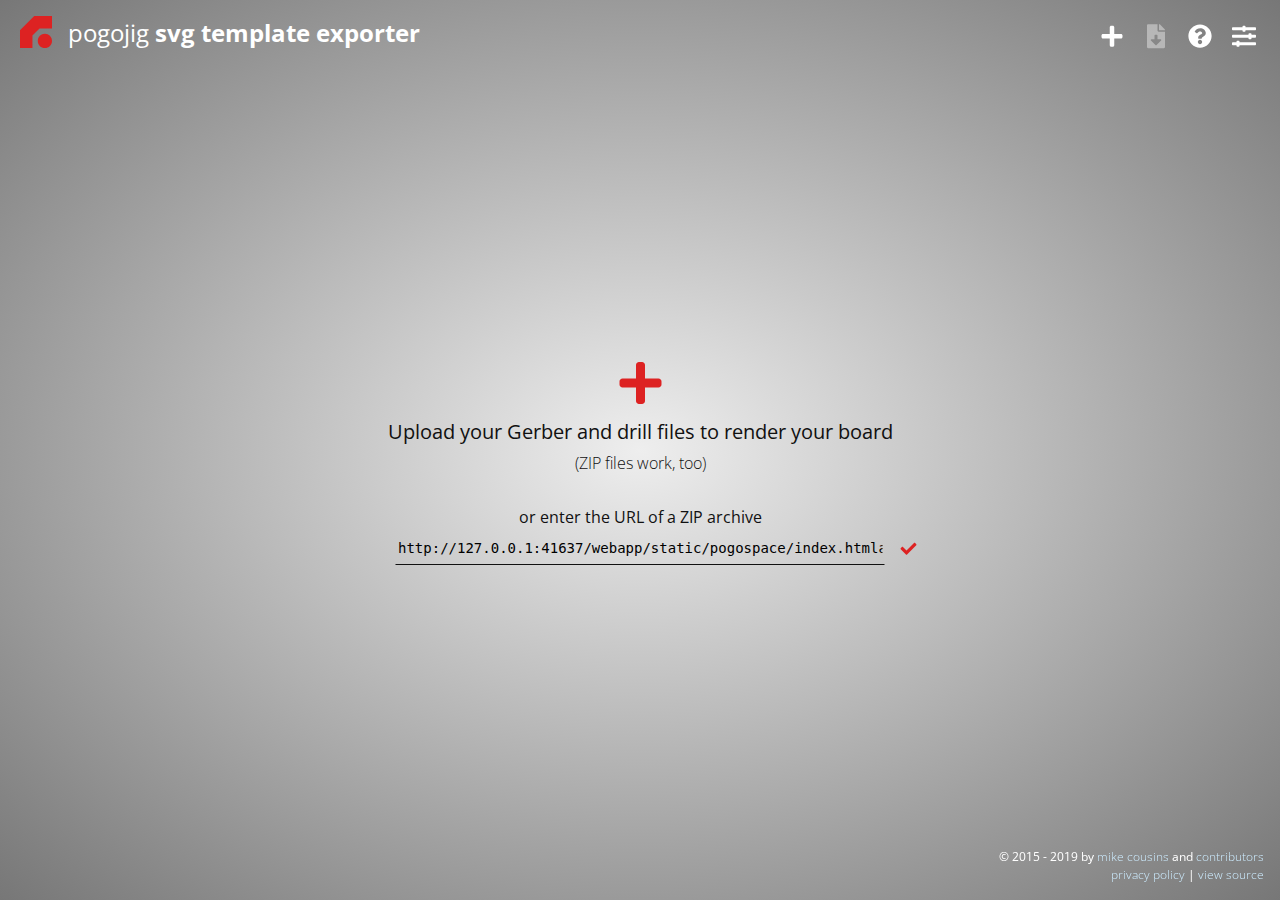
<file: webapp/static/pogospace/index.html>
<!doctype html><html lang="en" class="h-100 lh-solid"><head><meta charSet="utf-8"/><meta name="viewport" content="width=device-width,initial-scale=1"/><meta name="description" content="Probably the best printed circuit board viewer on the internet"/><meta name="author" content="Mike Cousins"/><title>pogojig svg template exporter</title><link rel="shortcut icon" href="favicon.d9b2c9b86d2f21eb060c0214a5005f94.ico"/><link rel="icon" type="image/png" sizes="16x16" href="favicon-16x16.5a757dcb0cd3c2ef2627a416a57d6b1b.png"/><link rel="icon" type="image/png" sizes="32x32" href="favicon-32x32.92c51b8a7f26a0984c4f9494b27c6ab7.png"/><link rel="icon" type="image/png" sizes="32x32" href="favicon-64x64.f7df62d13db362cd749b21811c3f57ef.png"/><style>svg:not(:root).svg-inline--fa {
  overflow: visible;
}

.svg-inline--fa {
  display: inline-block;
  font-size: inherit;
  height: 1em;
  overflow: visible;
  vertical-align: -0.125em;
}
.svg-inline--fa.fa-lg {
  vertical-align: -0.225em;
}
.svg-inline--fa.fa-w-1 {
  width: 0.0625em;
}
.svg-inline--fa.fa-w-2 {
  width: 0.125em;
}
.svg-inline--fa.fa-w-3 {
  width: 0.1875em;
}
.svg-inline--fa.fa-w-4 {
  width: 0.25em;
}
.svg-inline--fa.fa-w-5 {
  width: 0.3125em;
}
.svg-inline--fa.fa-w-6 {
  width: 0.375em;
}
.svg-inline--fa.fa-w-7 {
  width: 0.4375em;
}
.svg-inline--fa.fa-w-8 {
  width: 0.5em;
}
.svg-inline--fa.fa-w-9 {
  width: 0.5625em;
}
.svg-inline--fa.fa-w-10 {
  width: 0.625em;
}
.svg-inline--fa.fa-w-11 {
  width: 0.6875em;
}
.svg-inline--fa.fa-w-12 {
  width: 0.75em;
}
.svg-inline--fa.fa-w-13 {
  width: 0.8125em;
}
.svg-inline--fa.fa-w-14 {
  width: 0.875em;
}
.svg-inline--fa.fa-w-15 {
  width: 0.9375em;
}
.svg-inline--fa.fa-w-16 {
  width: 1em;
}
.svg-inline--fa.fa-w-17 {
  width: 1.0625em;
}
.svg-inline--fa.fa-w-18 {
  width: 1.125em;
}
.svg-inline--fa.fa-w-19 {
  width: 1.1875em;
}
.svg-inline--fa.fa-w-20 {
  width: 1.25em;
}
.svg-inline--fa.fa-pull-left {
  margin-right: 0.3em;
  width: auto;
}
.svg-inline--fa.fa-pull-right {
  margin-left: 0.3em;
  width: auto;
}
.svg-inline--fa.fa-border {
  height: 1.5em;
}
.svg-inline--fa.fa-li {
  width: 2em;
}
.svg-inline--fa.fa-fw {
  width: 1.25em;
}

.fa-layers svg.svg-inline--fa {
  bottom: 0;
  left: 0;
  margin: auto;
  position: absolute;
  right: 0;
  top: 0;
}

.fa-layers {
  display: inline-block;
  height: 1em;
  position: relative;
  text-align: center;
  vertical-align: -0.125em;
  width: 1em;
}
.fa-layers svg.svg-inline--fa {
  -webkit-transform-origin: center center;
          transform-origin: center center;
}

.fa-layers-counter, .fa-layers-text {
  display: inline-block;
  position: absolute;
  text-align: center;
}

.fa-layers-text {
  left: 50%;
  top: 50%;
  -webkit-transform: translate(-50%, -50%);
          transform: translate(-50%, -50%);
  -webkit-transform-origin: center center;
          transform-origin: center center;
}

.fa-layers-counter {
  background-color: #ff253a;
  border-radius: 1em;
  -webkit-box-sizing: border-box;
          box-sizing: border-box;
  color: #fff;
  height: 1.5em;
  line-height: 1;
  max-width: 5em;
  min-width: 1.5em;
  overflow: hidden;
  padding: 0.25em;
  right: 0;
  text-overflow: ellipsis;
  top: 0;
  -webkit-transform: scale(0.25);
          transform: scale(0.25);
  -webkit-transform-origin: top right;
          transform-origin: top right;
}

.fa-layers-bottom-right {
  bottom: 0;
  right: 0;
  top: auto;
  -webkit-transform: scale(0.25);
          transform: scale(0.25);
  -webkit-transform-origin: bottom right;
          transform-origin: bottom right;
}

.fa-layers-bottom-left {
  bottom: 0;
  left: 0;
  right: auto;
  top: auto;
  -webkit-transform: scale(0.25);
          transform: scale(0.25);
  -webkit-transform-origin: bottom left;
          transform-origin: bottom left;
}

.fa-layers-top-right {
  right: 0;
  top: 0;
  -webkit-transform: scale(0.25);
          transform: scale(0.25);
  -webkit-transform-origin: top right;
          transform-origin: top right;
}

.fa-layers-top-left {
  left: 0;
  right: auto;
  top: 0;
  -webkit-transform: scale(0.25);
          transform: scale(0.25);
  -webkit-transform-origin: top left;
          transform-origin: top left;
}

.fa-lg {
  font-size: 1.3333333333em;
  line-height: 0.75em;
  vertical-align: -0.0667em;
}

.fa-xs {
  font-size: 0.75em;
}

.fa-sm {
  font-size: 0.875em;
}

.fa-1x {
  font-size: 1em;
}

.fa-2x {
  font-size: 2em;
}

.fa-3x {
  font-size: 3em;
}

.fa-4x {
  font-size: 4em;
}

.fa-5x {
  font-size: 5em;
}

.fa-6x {
  font-size: 6em;
}

.fa-7x {
  font-size: 7em;
}

.fa-8x {
  font-size: 8em;
}

.fa-9x {
  font-size: 9em;
}

.fa-10x {
  font-size: 10em;
}

.fa-fw {
  text-align: center;
  width: 1.25em;
}

.fa-ul {
  list-style-type: none;
  margin-left: 2.5em;
  padding-left: 0;
}
.fa-ul &gt; li {
  position: relative;
}

.fa-li {
  left: -2em;
  position: absolute;
  text-align: center;
  width: 2em;
  line-height: inherit;
}

.fa-border {
  border: solid 0.08em #eee;
  border-radius: 0.1em;
  padding: 0.2em 0.25em 0.15em;
}

.fa-pull-left {
  float: left;
}

.fa-pull-right {
  float: right;
}

.fa.fa-pull-left,
.fas.fa-pull-left,
.far.fa-pull-left,
.fal.fa-pull-left,
.fab.fa-pull-left {
  margin-right: 0.3em;
}
.fa.fa-pull-right,
.fas.fa-pull-right,
.far.fa-pull-right,
.fal.fa-pull-right,
.fab.fa-pull-right {
  margin-left: 0.3em;
}

.fa-spin {
  -webkit-animation: fa-spin 2s infinite linear;
          animation: fa-spin 2s infinite linear;
}

.fa-pulse {
  -webkit-animation: fa-spin 1s infinite steps(8);
          animation: fa-spin 1s infinite steps(8);
}

@-webkit-keyframes fa-spin {
  0% {
    -webkit-transform: rotate(0deg);
            transform: rotate(0deg);
  }
  100% {
    -webkit-transform: rotate(360deg);
            transform: rotate(360deg);
  }
}

@keyframes fa-spin {
  0% {
    -webkit-transform: rotate(0deg);
            transform: rotate(0deg);
  }
  100% {
    -webkit-transform: rotate(360deg);
            transform: rotate(360deg);
  }
}
.fa-rotate-90 {
  -ms-filter: &quot;progid:DXImageTransform.Microsoft.BasicImage(rotation=1)&quot;;
  -webkit-transform: rotate(90deg);
          transform: rotate(90deg);
}

.fa-rotate-180 {
  -ms-filter: &quot;progid:DXImageTransform.Microsoft.BasicImage(rotation=2)&quot;;
  -webkit-transform: rotate(180deg);
          transform: rotate(180deg);
}

.fa-rotate-270 {
  -ms-filter: &quot;progid:DXImageTransform.Microsoft.BasicImage(rotation=3)&quot;;
  -webkit-transform: rotate(270deg);
          transform: rotate(270deg);
}

.fa-flip-horizontal {
  -ms-filter: &quot;progid:DXImageTransform.Microsoft.BasicImage(rotation=0, mirror=1)&quot;;
  -webkit-transform: scale(-1, 1);
          transform: scale(-1, 1);
}

.fa-flip-vertical {
  -ms-filter: &quot;progid:DXImageTransform.Microsoft.BasicImage(rotation=2, mirror=1)&quot;;
  -webkit-transform: scale(1, -1);
          transform: scale(1, -1);
}

.fa-flip-both, .fa-flip-horizontal.fa-flip-vertical {
  -ms-filter: &quot;progid:DXImageTransform.Microsoft.BasicImage(rotation=2, mirror=1)&quot;;
  -webkit-transform: scale(-1, -1);
          transform: scale(-1, -1);
}

:root .fa-rotate-90,
:root .fa-rotate-180,
:root .fa-rotate-270,
:root .fa-flip-horizontal,
:root .fa-flip-vertical,
:root .fa-flip-both {
  -webkit-filter: none;
          filter: none;
}

.fa-stack {
  display: inline-block;
  height: 2em;
  position: relative;
  width: 2.5em;
}

.fa-stack-1x,
.fa-stack-2x {
  bottom: 0;
  left: 0;
  margin: auto;
  position: absolute;
  right: 0;
  top: 0;
}

.svg-inline--fa.fa-stack-1x {
  height: 1em;
  width: 1.25em;
}
.svg-inline--fa.fa-stack-2x {
  height: 2em;
  width: 2.5em;
}

.fa-inverse {
  color: #fff;
}

.sr-only {
  border: 0;
  clip: rect(0, 0, 0, 0);
  height: 1px;
  margin: -1px;
  overflow: hidden;
  padding: 0;
  position: absolute;
  width: 1px;
}

.sr-only-focusable:active, .sr-only-focusable:focus {
  clip: auto;
  height: auto;
  margin: 0;
  overflow: visible;
  position: static;
  width: auto;
}</style><link href="bundle.f1399d30714281b682de.css" rel="stylesheet"></head><body class="h-100 overflow-hidden"><div data-hook="root" class="h-100"><main class="sans relative overflow-hidden h-100 pa3 white bg-gradient" data-reactroot=""><nav class="flex items-start justify-between relative w-100 h3"><div class="dib w-half flex-none"><svg width="32px" height="32px" fill="currentColor" viewBox="0 0 36 36" xmlns="http://www.w3.org/2000/svg" class="dib pl1 pr3 v-btm brand"><path d="M22 14H36V0H16L0 16V36H14V22L22 14Z M36 28C36 32.4183 32.4183 36 28 36C23.5817 36 20 32.4183 20 28C20 23.5817 23.5817 20 28 20C32.4183 20 36 23.5817 36 28Z"></path></svg><h1 class="dib mv0 f3 lh-title normal">pogojig<span class="b"> svg template exporter</span></h1></div><div class="flex-none flex items-start justify-end w-third"><button type="button" class="pointer bg-animate hover-bg-black-20 bn pa0 br2 color-inherit bg-transparent ml1 pa1 f3" title="Upload Gerber/drill files"><div class="relative w2 h2 pa2"><span class="db absolute absolute--center"><svg aria-hidden="true" focusable="false" data-prefix="fas" data-icon="plus" class="svg-inline--fa fa-plus fa-w-14 " role="img" xmlns="http://www.w3.org/2000/svg" viewBox="0 0 448 512"><path fill="currentColor" d="M416 208H272V64c0-17.67-14.33-32-32-32h-32c-17.67 0-32 14.33-32 32v144H32c-17.67 0-32 14.33-32 32v32c0 17.67 14.33 32 32 32h144v144c0 17.67 14.33 32 32 32h32c17.67 0 32-14.33 32-32V304h144c17.67 0 32-14.33 32-32v-32c0-17.67-14.33-32-32-32z"></path></svg></span></div></button><button type="button" disabled="" class="o-40 bn pa0 br2 color-inherit bg-transparent ml1 pa1 f3" title="Download SVG renders"><div class="relative w2 h2 pa2"><span class="db absolute absolute--center"><svg aria-hidden="true" focusable="false" data-prefix="fas" data-icon="file-download" class="svg-inline--fa fa-file-download fa-w-12 " role="img" xmlns="http://www.w3.org/2000/svg" viewBox="0 0 384 512"><path fill="currentColor" d="M224 136V0H24C10.7 0 0 10.7 0 24v464c0 13.3 10.7 24 24 24h336c13.3 0 24-10.7 24-24V160H248c-13.2 0-24-10.8-24-24zm76.45 211.36l-96.42 95.7c-6.65 6.61-17.39 6.61-24.04 0l-96.42-95.7C73.42 337.29 80.54 320 94.82 320H160v-80c0-8.84 7.16-16 16-16h32c8.84 0 16 7.16 16 16v80h65.18c14.28 0 21.4 17.29 11.27 27.36zM377 105L279.1 7c-4.5-4.5-10.6-7-17-7H256v128h128v-6.1c0-6.3-2.5-12.4-7-16.9z"></path></svg></span></div></button><a href="https://github.com/tracespace/tracespace/blob/v4.1.1/apps/view/HELP.md" title="Troubleshooting" target="_blank" rel="noreferrer noopener" class="pointer bg-animate hover-bg-black-20 bn pa0 br2 color-inherit bg-transparent ml1 pa1 f3"><div class="relative w2 h2 pa2"><span class="db absolute absolute--center"><svg aria-hidden="true" focusable="false" data-prefix="fas" data-icon="question-circle" class="svg-inline--fa fa-question-circle fa-w-16 " role="img" xmlns="http://www.w3.org/2000/svg" viewBox="0 0 512 512"><path fill="currentColor" d="M504 256c0 136.997-111.043 248-248 248S8 392.997 8 256C8 119.083 119.043 8 256 8s248 111.083 248 248zM262.655 90c-54.497 0-89.255 22.957-116.549 63.758-3.536 5.286-2.353 12.415 2.715 16.258l34.699 26.31c5.205 3.947 12.621 3.008 16.665-2.122 17.864-22.658 30.113-35.797 57.303-35.797 20.429 0 45.698 13.148 45.698 32.958 0 14.976-12.363 22.667-32.534 33.976C247.128 238.528 216 254.941 216 296v4c0 6.627 5.373 12 12 12h56c6.627 0 12-5.373 12-12v-1.333c0-28.462 83.186-29.647 83.186-106.667 0-58.002-60.165-102-116.531-102zM256 338c-25.365 0-46 20.635-46 46 0 25.364 20.635 46 46 46s46-20.636 46-46c0-25.365-20.635-46-46-46z"></path></svg></span></div></a><button type="button" class="pointer bg-animate hover-bg-black-20 bn pa0 br2 color-inherit bg-transparent ml1 pa1 f3" title="App settings"><div class="relative w2 h2 pa2"><span class="db absolute absolute--center"><svg aria-hidden="true" focusable="false" data-prefix="fas" data-icon="sliders-h" class="svg-inline--fa fa-sliders-h fa-w-16 " role="img" xmlns="http://www.w3.org/2000/svg" viewBox="0 0 512 512"><path fill="currentColor" d="M496 384H160v-16c0-8.8-7.2-16-16-16h-32c-8.8 0-16 7.2-16 16v16H16c-8.8 0-16 7.2-16 16v32c0 8.8 7.2 16 16 16h80v16c0 8.8 7.2 16 16 16h32c8.8 0 16-7.2 16-16v-16h336c8.8 0 16-7.2 16-16v-32c0-8.8-7.2-16-16-16zm0-160h-80v-16c0-8.8-7.2-16-16-16h-32c-8.8 0-16 7.2-16 16v16H16c-8.8 0-16 7.2-16 16v32c0 8.8 7.2 16 16 16h336v16c0 8.8 7.2 16 16 16h32c8.8 0 16-7.2 16-16v-16h80c8.8 0 16-7.2 16-16v-32c0-8.8-7.2-16-16-16zm0-160H288V48c0-8.8-7.2-16-16-16h-32c-8.8 0-16 7.2-16 16v16H16C7.2 64 0 71.2 0 80v32c0 8.8 7.2 16 16 16h208v16c0 8.8 7.2 16 16 16h32c8.8 0 16-7.2 16-16v-16h208c8.8 0 16-7.2 16-16V80c0-8.8-7.2-16-16-16z"></path></svg></span></div></button></div><footer class="fixed right-1 bottom-1 w-third tr"><p class="mv0 lh-copy f7 white">© 2015 - 2019 by <a href="https://mike.cousins.io" class="link dim fw3 lightest-blue">mike cousins</a> <!-- -->and <a href="https://github.com/tracespace/tracespace/graphs/contributors" class="link dim fw3 lightest-blue">contributors</a></p><p class="mv0 lh-copy f7 white"><a href="https://github.com/tracespace/tracespace/blob/v4.1.1/PRIVACY.md" class="link dim fw3 lightest-blue">privacy policy</a> | <a href="https://github.com/tracespace/tracespace" class="link dim fw3 lightest-blue">view source</a></p></footer></nav><div class="absolute absolute--center near-black tc"><label class="db pv4 pointer"><input type="file" class="clip" multiple=""/><div class="dib f1 brand relative w2 h2 pa2"><span class="db absolute absolute--center"><svg aria-hidden="true" focusable="false" data-prefix="fas" data-icon="plus" class="svg-inline--fa fa-plus fa-w-14 " role="img" xmlns="http://www.w3.org/2000/svg" viewBox="0 0 448 512"><path fill="currentColor" d="M416 208H272V64c0-17.67-14.33-32-32-32h-32c-17.67 0-32 14.33-32 32v144H32c-17.67 0-32 14.33-32 32v32c0 17.67 14.33 32 32 32h144v144c0 17.67 14.33 32 32 32h32c17.67 0 32-14.33 32-32V304h144c17.67 0 32-14.33 32-32v-32c0-17.67-14.33-32-32-32z"></path></svg></span></div><p class="mt3 mb0 f4 lh-copy">Upload your Gerber and drill files to render your board<br/><span class="f5 fw3">(<!-- -->ZIP files work, too<!-- -->)</span></p></label><form><label for="load-files_url-input" class="db pointer mb2">or enter the URL of a ZIP archive</label><div class="flex items-bottom h2"><input type="text" value="" name="url" id="load-files_url-input" class="w-100 mh2 bb bt-0 br-0 bl-0 b--near-black code f6 tc bg-transparent"/><button type="submit" disabled="" class="o-40 bn pa0 br2 color-inherit bg-transparent flex-none nr4 brand"><div class="relative w2 h2 pa2"><span class="db absolute absolute--center"><svg aria-hidden="true" focusable="false" data-prefix="fas" data-icon="check" class="svg-inline--fa fa-check fa-w-16 " role="img" xmlns="http://www.w3.org/2000/svg" viewBox="0 0 512 512"><path fill="currentColor" d="M173.898 439.404l-166.4-166.4c-9.997-9.997-9.997-26.206 0-36.204l36.203-36.204c9.997-9.998 26.207-9.998 36.204 0L192 312.69 432.095 72.596c9.997-9.997 26.207-9.997 36.204 0l36.203 36.204c9.997 9.997 9.997 26.206 0 36.204l-294.4 294.401c-9.998 9.997-26.207 9.997-36.204-.001z"></path></svg></span></div></button></div></form></div></main></div><script type="text/javascript" src="bundle.03b06c66c4cd88980195.js"></script></body></html>
</file>
<file: webapp/static/pogospace/bundle.f1399d30714281b682de.css>
@import url(https://fonts.googleapis.com/css?family=Open+Sans:300,400,700);
/*! TACHYONS v4.11.1 | http://tachyons.io */
/*! normalize.css v8.0.0 | MIT License | github.com/necolas/normalize.css */html{line-height:1.15;-webkit-text-size-adjust:100%}body{margin:0}h1{font-size:2em;margin:.67em 0}hr{box-sizing:content-box;height:0;overflow:visible}pre{font-family:monospace,monospace;font-size:1em}a{background-color:transparent}abbr[title]{border-bottom:none;text-decoration:underline;-webkit-text-decoration:underline dotted;text-decoration:underline dotted}b,strong{font-weight:bolder}code,kbd,samp{font-family:monospace,monospace;font-size:1em}small{font-size:80%}sub,sup{font-size:75%;line-height:0;position:relative;vertical-align:baseline}sub{bottom:-.25em}sup{top:-.5em}img{border-style:none}button,input,optgroup,select,textarea{font-family:inherit;font-size:100%;line-height:1.15;margin:0}button,input{overflow:visible}button,select{text-transform:none}[type=button],[type=reset],[type=submit],button{-webkit-appearance:button}[type=button]::-moz-focus-inner,[type=reset]::-moz-focus-inner,[type=submit]::-moz-focus-inner,button::-moz-focus-inner{border-style:none;padding:0}[type=button]:-moz-focusring,[type=reset]:-moz-focusring,[type=submit]:-moz-focusring,button:-moz-focusring{outline:1px dotted ButtonText}fieldset{padding:.35em .75em .625em}legend{box-sizing:border-box;color:inherit;display:table;max-width:100%;padding:0;white-space:normal}progress{vertical-align:baseline}textarea{overflow:auto}[type=checkbox],[type=radio]{box-sizing:border-box;padding:0}[type=number]::-webkit-inner-spin-button,[type=number]::-webkit-outer-spin-button{height:auto}[type=search]{-webkit-appearance:textfield;outline-offset:-2px}[type=search]::-webkit-search-decoration{-webkit-appearance:none}::-webkit-file-upload-button{-webkit-appearance:button;font:inherit}details{display:block}summary{display:list-item}[hidden],template{display:none}.border-box,a,article,aside,blockquote,body,code,dd,div,dl,dt,fieldset,figcaption,figure,footer,form,h1,h2,h3,h4,h5,h6,header,html,input[type=email],input[type=number],input[type=password],input[type=tel],input[type=text],input[type=url],legend,li,main,nav,ol,p,pre,section,table,td,textarea,th,tr,ul{box-sizing:border-box}.aspect-ratio{height:0;position:relative}.aspect-ratio--16x9{padding-bottom:56.25%}.aspect-ratio--9x16{padding-bottom:177.77%}.aspect-ratio--4x3{padding-bottom:75%}.aspect-ratio--3x4{padding-bottom:133.33%}.aspect-ratio--6x4{padding-bottom:66.6%}.aspect-ratio--4x6{padding-bottom:150%}.aspect-ratio--8x5{padding-bottom:62.5%}.aspect-ratio--5x8{padding-bottom:160%}.aspect-ratio--7x5{padding-bottom:71.42%}.aspect-ratio--5x7{padding-bottom:140%}.aspect-ratio--1x1{padding-bottom:100%}.aspect-ratio--object{position:absolute;top:0;right:0;bottom:0;left:0;width:100%;height:100%;z-index:100}img{max-width:100%}.cover{background-size:cover!important}.contain{background-size:contain!important}.bg-center{background-position:50%}.bg-center,.bg-top{background-repeat:no-repeat}.bg-top{background-position:top}.bg-right{background-position:100%}.bg-bottom,.bg-right{background-repeat:no-repeat}.bg-bottom{background-position:bottom}.bg-left{background-repeat:no-repeat;background-position:0}.outline{outline:1px solid}.outline-transparent{outline:1px solid transparent}.outline-0{outline:0}.ba{border-style:solid;border-width:1px}.bt{border-top-style:solid;border-top-width:1px}.br{border-right-style:solid;border-right-width:1px}.bb{border-bottom-style:solid;border-bottom-width:1px}.bl{border-left-style:solid;border-left-width:1px}.bn{border-style:none;border-width:0}.b--black{border-color:#000}.b--near-black{border-color:#111}.b--dark-gray{border-color:#333}.b--mid-gray{border-color:#555}.b--gray{border-color:#777}.b--silver{border-color:#999}.b--light-silver{border-color:#aaa}.b--moon-gray{border-color:#ccc}.b--light-gray{border-color:#eee}.b--near-white{border-color:#f4f4f4}.b--white{border-color:#fff}.b--white-90{border-color:hsla(0,0%,100%,.9)}.b--white-80{border-color:hsla(0,0%,100%,.8)}.b--white-70{border-color:hsla(0,0%,100%,.7)}.b--white-60{border-color:hsla(0,0%,100%,.6)}.b--white-50{border-color:hsla(0,0%,100%,.5)}.b--white-40{border-color:hsla(0,0%,100%,.4)}.b--white-30{border-color:hsla(0,0%,100%,.3)}.b--white-20{border-color:hsla(0,0%,100%,.2)}.b--white-10{border-color:hsla(0,0%,100%,.1)}.b--white-05{border-color:hsla(0,0%,100%,.05)}.b--white-025{border-color:hsla(0,0%,100%,.025)}.b--white-0125{border-color:hsla(0,0%,100%,.0125)}.b--black-90{border-color:rgba(0,0,0,.9)}.b--black-80{border-color:rgba(0,0,0,.8)}.b--black-70{border-color:rgba(0,0,0,.7)}.b--black-60{border-color:rgba(0,0,0,.6)}.b--black-50{border-color:rgba(0,0,0,.5)}.b--black-40{border-color:rgba(0,0,0,.4)}.b--black-30{border-color:rgba(0,0,0,.3)}.b--black-20{border-color:rgba(0,0,0,.2)}.b--black-10{border-color:rgba(0,0,0,.1)}.b--black-05{border-color:rgba(0,0,0,.05)}.b--black-025{border-color:rgba(0,0,0,.025)}.b--black-0125{border-color:rgba(0,0,0,.0125)}.b--dark-red{border-color:#e7040f}.b--red{border-color:#ff4136}.b--light-red{border-color:#ff725c}.b--orange{border-color:#ff6300}.b--gold{border-color:#ffb700}.b--yellow{border-color:gold}.b--light-yellow{border-color:#fbf1a9}.b--purple{border-color:#5e2ca5}.b--light-purple{border-color:#a463f2}.b--dark-pink{border-color:#d5008f}.b--hot-pink{border-color:#ff41b4}.b--pink{border-color:#ff80cc}.b--light-pink{border-color:#ffa3d7}.b--dark-green{border-color:#137752}.b--green{border-color:#19a974}.b--light-green{border-color:#9eebcf}.b--navy{border-color:#001b44}.b--dark-blue{border-color:#00449e}.b--blue{border-color:#357edd}.b--light-blue{border-color:#96ccff}.b--lightest-blue{border-color:#cdecff}.b--washed-blue{border-color:#f6fffe}.b--washed-green{border-color:#e8fdf5}.b--washed-yellow{border-color:#fffceb}.b--washed-red{border-color:#ffdfdf}.b--transparent{border-color:transparent}.b--inherit{border-color:inherit}.br0{border-radius:0}.br1{border-radius:.125rem}.br2{border-radius:.25rem}.br3{border-radius:.5rem}.br4{border-radius:1rem}.br-100{border-radius:100%}.br-pill{border-radius:9999px}.br--bottom{border-top-left-radius:0;border-top-right-radius:0}.br--top{border-bottom-right-radius:0}.br--right,.br--top{border-bottom-left-radius:0}.br--right{border-top-left-radius:0}.br--left{border-top-right-radius:0;border-bottom-right-radius:0}.b--dotted{border-style:dotted}.b--dashed{border-style:dashed}.b--solid{border-style:solid}.b--none{border-style:none}.bw0{border-width:0}.bw1{border-width:.125rem}.bw2{border-width:.25rem}.bw3{border-width:.5rem}.bw4{border-width:1rem}.bw5{border-width:2rem}.bt-0{border-top-width:0}.br-0{border-right-width:0}.bb-0{border-bottom-width:0}.bl-0{border-left-width:0}.shadow-1{box-shadow:0 0 4px 2px rgba(0,0,0,.2)}.shadow-2{box-shadow:0 0 8px 2px rgba(0,0,0,.2)}.shadow-3{box-shadow:2px 2px 4px 2px rgba(0,0,0,.2)}.shadow-4{box-shadow:2px 2px 8px 0 rgba(0,0,0,.2)}.shadow-5{box-shadow:4px 4px 8px 0 rgba(0,0,0,.2)}.pre{overflow-x:auto;overflow-y:hidden;overflow:scroll}.top-0{top:0}.right-0{right:0}.bottom-0{bottom:0}.left-0{left:0}.top-1{top:1rem}.right-1{right:1rem}.bottom-1{bottom:1rem}.left-1{left:1rem}.top-2{top:2rem}.right-2{right:2rem}.bottom-2{bottom:2rem}.left-2{left:2rem}.top--1{top:-1rem}.right--1{right:-1rem}.bottom--1{bottom:-1rem}.left--1{left:-1rem}.top--2{top:-2rem}.right--2{right:-2rem}.bottom--2{bottom:-2rem}.left--2{left:-2rem}.absolute--fill{top:0;right:0;bottom:0;left:0}.cf:after,.cf:before{content:" ";display:table}.cf:after{clear:both}.cf{*zoom:1}.cl{clear:left}.cr{clear:right}.cb{clear:both}.cn{clear:none}.dn{display:none}.di{display:inline}.db{display:block}.dib{display:inline-block}.dit{display:inline-table}.dt{display:table}.dtc{display:table-cell}.dt-row{display:table-row}.dt-row-group{display:table-row-group}.dt-column{display:table-column}.dt-column-group{display:table-column-group}.dt--fixed{table-layout:fixed;width:100%}.flex{display:flex}.inline-flex{display:inline-flex}.flex-auto{flex:1 1 auto;min-width:0;min-height:0}.flex-none{flex:none}.flex-column{flex-direction:column}.flex-row{flex-direction:row}.flex-wrap{flex-wrap:wrap}.flex-nowrap{flex-wrap:nowrap}.flex-wrap-reverse{flex-wrap:wrap-reverse}.flex-column-reverse{flex-direction:column-reverse}.flex-row-reverse{flex-direction:row-reverse}.items-start{align-items:flex-start}.items-end{align-items:flex-end}.items-center{align-items:center}.items-baseline{align-items:baseline}.items-stretch{align-items:stretch}.self-start{align-self:flex-start}.self-end{align-self:flex-end}.self-center{align-self:center}.self-baseline{align-self:baseline}.self-stretch{align-self:stretch}.justify-start{justify-content:flex-start}.justify-center{justify-content:center}.justify-between{justify-content:space-between}.justify-around{justify-content:space-around}.content-start{align-content:flex-start}.content-end{align-content:flex-end}.content-center{align-content:center}.content-between{align-content:space-between}.content-around{align-content:space-around}.content-stretch{align-content:stretch}.order-0{order:0}.order-1{order:1}.order-2{order:2}.order-3{order:3}.order-4{order:4}.order-5{order:5}.order-6{order:6}.order-7{order:7}.order-8{order:8}.order-last{order:99999}.flex-grow-0{flex-grow:0}.flex-grow-1{flex-grow:1}.flex-shrink-0{flex-shrink:0}.flex-shrink-1{flex-shrink:1}.fl{float:left}.fl,.fr{_display:inline}.fr{float:right}.fn{float:none}.sans-serif{font-family:-apple-system,BlinkMacSystemFont,avenir next,avenir,helvetica neue,helvetica,ubuntu,roboto,noto,segoe ui,arial,sans-serif}.serif{font-family:georgia,times,serif}.system-sans-serif{font-family:sans-serif}.system-serif{font-family:serif}.code,code{font-family:Consolas,monaco,monospace}.courier{font-family:Courier Next,courier,monospace}.helvetica{font-family:helvetica neue,helvetica,sans-serif}.avenir{font-family:avenir next,avenir,sans-serif}.athelas{font-family:athelas,georgia,serif}.georgia{font-family:georgia,serif}.times{font-family:times,serif}.bodoni{font-family:Bodoni MT,serif}.calisto{font-family:Calisto MT,serif}.garamond{font-family:garamond,serif}.baskerville{font-family:baskerville,serif}.i{font-style:italic}.fs-normal{font-style:normal}.normal{font-weight:400}.b{font-weight:700}.fw1{font-weight:100}.fw2{font-weight:200}.fw3{font-weight:300}.fw4{font-weight:400}.fw5{font-weight:500}.fw6{font-weight:600}.fw7{font-weight:700}.fw8{font-weight:800}.fw9{font-weight:900}.input-reset{-webkit-appearance:none;-moz-appearance:none}.button-reset::-moz-focus-inner,.input-reset::-moz-focus-inner{border:0;padding:0}.h1{height:1rem}.h2{height:2rem}.h3{height:4rem}.h4{height:8rem}.h5{height:16rem}.h-25{height:25%}.h-50{height:50%}.h-75{height:75%}.h-100{height:100%}.min-h-100{min-height:100%}.vh-25{height:25vh}.vh-50{height:50vh}.vh-75{height:75vh}.vh-100{height:100vh}.min-vh-100{min-height:100vh}.h-auto{height:auto}.h-inherit{height:inherit}.tracked{letter-spacing:.1em}.tracked-tight{letter-spacing:-.05em}.tracked-mega{letter-spacing:.25em}.lh-solid{line-height:1}.lh-title{line-height:1.25}.lh-copy{line-height:1.5}.link{text-decoration:none}.link,.link:active,.link:focus,.link:hover,.link:link,.link:visited{transition:color .15s ease-in}.link:focus{outline:1px dotted currentColor}.list{list-style-type:none}.mw-100{max-width:100%}.mw1{max-width:1rem}.mw2{max-width:2rem}.mw3{max-width:4rem}.mw4{max-width:8rem}.mw5{max-width:16rem}.mw6{max-width:32rem}.mw7{max-width:48rem}.mw8{max-width:64rem}.mw9{max-width:96rem}.mw-none{max-width:none}.w1{width:1rem}.w2{width:2rem}.w3{width:4rem}.w4{width:8rem}.w5{width:16rem}.w-10{width:10%}.w-20{width:20%}.w-25{width:25%}.w-30{width:30%}.w-33{width:33%}.w-34{width:34%}.w-40{width:40%}.w-50{width:50%}.w-60{width:60%}.w-70{width:70%}.w-75{width:75%}.w-80{width:80%}.w-90{width:90%}.w-100{width:100%}.w-third{width:33.33333%}.w-two-thirds{width:66.66667%}.w-auto{width:auto}.overflow-visible{overflow:visible}.overflow-hidden{overflow:hidden}.overflow-scroll{overflow:scroll}.overflow-auto{overflow:auto}.overflow-x-visible{overflow-x:visible}.overflow-x-hidden{overflow-x:hidden}.overflow-x-scroll{overflow-x:scroll}.overflow-x-auto{overflow-x:auto}.overflow-y-visible{overflow-y:visible}.overflow-y-hidden{overflow-y:hidden}.overflow-y-scroll{overflow-y:scroll}.overflow-y-auto{overflow-y:auto}.static{position:static}.relative{position:relative}.absolute{position:absolute}.fixed{position:fixed}.o-100{opacity:1}.o-90{opacity:.9}.o-80{opacity:.8}.o-70{opacity:.7}.o-60{opacity:.6}.o-50{opacity:.5}.o-40{opacity:.4}.o-30{opacity:.3}.o-20{opacity:.2}.o-10{opacity:.1}.o-05{opacity:.05}.o-025{opacity:.025}.o-0{opacity:0}.rotate-45{-webkit-transform:rotate(45deg);transform:rotate(45deg)}.rotate-90{-webkit-transform:rotate(90deg);transform:rotate(90deg)}.rotate-135{-webkit-transform:rotate(135deg);transform:rotate(135deg)}.rotate-180{-webkit-transform:rotate(180deg);transform:rotate(180deg)}.rotate-225{-webkit-transform:rotate(225deg);transform:rotate(225deg)}.rotate-270{-webkit-transform:rotate(270deg);transform:rotate(270deg)}.rotate-315{-webkit-transform:rotate(315deg);transform:rotate(315deg)}.black-90{color:rgba(0,0,0,.9)}.black-80{color:rgba(0,0,0,.8)}.black-70{color:rgba(0,0,0,.7)}.black-60{color:rgba(0,0,0,.6)}.black-50{color:rgba(0,0,0,.5)}.black-40{color:rgba(0,0,0,.4)}.black-30{color:rgba(0,0,0,.3)}.black-20{color:rgba(0,0,0,.2)}.black-10{color:rgba(0,0,0,.1)}.black-05{color:rgba(0,0,0,.05)}.white-90{color:hsla(0,0%,100%,.9)}.white-80{color:hsla(0,0%,100%,.8)}.white-70{color:hsla(0,0%,100%,.7)}.white-60{color:hsla(0,0%,100%,.6)}.white-50{color:hsla(0,0%,100%,.5)}.white-40{color:hsla(0,0%,100%,.4)}.white-30{color:hsla(0,0%,100%,.3)}.white-20{color:hsla(0,0%,100%,.2)}.white-10{color:hsla(0,0%,100%,.1)}.black{color:#000}.near-black{color:#111}.dark-gray{color:#333}.mid-gray{color:#555}.gray{color:#777}.silver{color:#999}.light-silver{color:#aaa}.moon-gray{color:#ccc}.light-gray{color:#eee}.near-white{color:#f4f4f4}.white{color:#fff}.dark-red{color:#e7040f}.red{color:#ff4136}.light-red{color:#ff725c}.orange{color:#ff6300}.gold{color:#ffb700}.yellow{color:gold}.light-yellow{color:#fbf1a9}.purple{color:#5e2ca5}.light-purple{color:#a463f2}.dark-pink{color:#d5008f}.hot-pink{color:#ff41b4}.pink{color:#ff80cc}.light-pink{color:#ffa3d7}.dark-green{color:#137752}.green{color:#19a974}.light-green{color:#9eebcf}.navy{color:#001b44}.dark-blue{color:#00449e}.blue{color:#357edd}.light-blue{color:#96ccff}.lightest-blue{color:#cdecff}.washed-blue{color:#f6fffe}.washed-green{color:#e8fdf5}.washed-yellow{color:#fffceb}.washed-red{color:#ffdfdf}.color-inherit{color:inherit}.bg-black-90{background-color:rgba(0,0,0,.9)}.bg-black-80{background-color:rgba(0,0,0,.8)}.bg-black-70{background-color:rgba(0,0,0,.7)}.bg-black-60{background-color:rgba(0,0,0,.6)}.bg-black-50{background-color:rgba(0,0,0,.5)}.bg-black-40{background-color:rgba(0,0,0,.4)}.bg-black-30{background-color:rgba(0,0,0,.3)}.bg-black-20{background-color:rgba(0,0,0,.2)}.bg-black-10{background-color:rgba(0,0,0,.1)}.bg-black-05{background-color:rgba(0,0,0,.05)}.bg-white-90{background-color:hsla(0,0%,100%,.9)}.bg-white-80{background-color:hsla(0,0%,100%,.8)}.bg-white-70{background-color:hsla(0,0%,100%,.7)}.bg-white-60{background-color:hsla(0,0%,100%,.6)}.bg-white-50{background-color:hsla(0,0%,100%,.5)}.bg-white-40{background-color:hsla(0,0%,100%,.4)}.bg-white-30{background-color:hsla(0,0%,100%,.3)}.bg-white-20{background-color:hsla(0,0%,100%,.2)}.bg-white-10{background-color:hsla(0,0%,100%,.1)}.bg-black{background-color:#000}.bg-near-black{background-color:#111}.bg-dark-gray{background-color:#333}.bg-mid-gray{background-color:#555}.bg-gray{background-color:#777}.bg-silver{background-color:#999}.bg-light-silver{background-color:#aaa}.bg-moon-gray{background-color:#ccc}.bg-light-gray{background-color:#eee}.bg-near-white{background-color:#f4f4f4}.bg-white{background-color:#fff}.bg-transparent{background-color:transparent}.bg-dark-red{background-color:#e7040f}.bg-red{background-color:#ff4136}.bg-light-red{background-color:#ff725c}.bg-orange{background-color:#ff6300}.bg-gold{background-color:#ffb700}.bg-yellow{background-color:gold}.bg-light-yellow{background-color:#fbf1a9}.bg-purple{background-color:#5e2ca5}.bg-light-purple{background-color:#a463f2}.bg-dark-pink{background-color:#d5008f}.bg-hot-pink{background-color:#ff41b4}.bg-pink{background-color:#ff80cc}.bg-light-pink{background-color:#ffa3d7}.bg-dark-green{background-color:#137752}.bg-green{background-color:#19a974}.bg-light-green{background-color:#9eebcf}.bg-navy{background-color:#001b44}.bg-dark-blue{background-color:#00449e}.bg-blue{background-color:#357edd}.bg-light-blue{background-color:#96ccff}.bg-lightest-blue{background-color:#cdecff}.bg-washed-blue{background-color:#f6fffe}.bg-washed-green{background-color:#e8fdf5}.bg-washed-yellow{background-color:#fffceb}.bg-washed-red{background-color:#ffdfdf}.bg-inherit{background-color:inherit}.hover-black:focus,.hover-black:hover{color:#000}.hover-near-black:focus,.hover-near-black:hover{color:#111}.hover-dark-gray:focus,.hover-dark-gray:hover{color:#333}.hover-mid-gray:focus,.hover-mid-gray:hover{color:#555}.hover-gray:focus,.hover-gray:hover{color:#777}.hover-silver:focus,.hover-silver:hover{color:#999}.hover-light-silver:focus,.hover-light-silver:hover{color:#aaa}.hover-moon-gray:focus,.hover-moon-gray:hover{color:#ccc}.hover-light-gray:focus,.hover-light-gray:hover{color:#eee}.hover-near-white:focus,.hover-near-white:hover{color:#f4f4f4}.hover-white:focus,.hover-white:hover{color:#fff}.hover-black-90:focus,.hover-black-90:hover{color:rgba(0,0,0,.9)}.hover-black-80:focus,.hover-black-80:hover{color:rgba(0,0,0,.8)}.hover-black-70:focus,.hover-black-70:hover{color:rgba(0,0,0,.7)}.hover-black-60:focus,.hover-black-60:hover{color:rgba(0,0,0,.6)}.hover-black-50:focus,.hover-black-50:hover{color:rgba(0,0,0,.5)}.hover-black-40:focus,.hover-black-40:hover{color:rgba(0,0,0,.4)}.hover-black-30:focus,.hover-black-30:hover{color:rgba(0,0,0,.3)}.hover-black-20:focus,.hover-black-20:hover{color:rgba(0,0,0,.2)}.hover-black-10:focus,.hover-black-10:hover{color:rgba(0,0,0,.1)}.hover-white-90:focus,.hover-white-90:hover{color:hsla(0,0%,100%,.9)}.hover-white-80:focus,.hover-white-80:hover{color:hsla(0,0%,100%,.8)}.hover-white-70:focus,.hover-white-70:hover{color:hsla(0,0%,100%,.7)}.hover-white-60:focus,.hover-white-60:hover{color:hsla(0,0%,100%,.6)}.hover-white-50:focus,.hover-white-50:hover{color:hsla(0,0%,100%,.5)}.hover-white-40:focus,.hover-white-40:hover{color:hsla(0,0%,100%,.4)}.hover-white-30:focus,.hover-white-30:hover{color:hsla(0,0%,100%,.3)}.hover-white-20:focus,.hover-white-20:hover{color:hsla(0,0%,100%,.2)}.hover-white-10:focus,.hover-white-10:hover{color:hsla(0,0%,100%,.1)}.hover-inherit:focus,.hover-inherit:hover{color:inherit}.hover-bg-black:focus,.hover-bg-black:hover{background-color:#000}.hover-bg-near-black:focus,.hover-bg-near-black:hover{background-color:#111}.hover-bg-dark-gray:focus,.hover-bg-dark-gray:hover{background-color:#333}.hover-bg-mid-gray:focus,.hover-bg-mid-gray:hover{background-color:#555}.hover-bg-gray:focus,.hover-bg-gray:hover{background-color:#777}.hover-bg-silver:focus,.hover-bg-silver:hover{background-color:#999}.hover-bg-light-silver:focus,.hover-bg-light-silver:hover{background-color:#aaa}.hover-bg-moon-gray:focus,.hover-bg-moon-gray:hover{background-color:#ccc}.hover-bg-light-gray:focus,.hover-bg-light-gray:hover{background-color:#eee}.hover-bg-near-white:focus,.hover-bg-near-white:hover{background-color:#f4f4f4}.hover-bg-white:focus,.hover-bg-white:hover{background-color:#fff}.hover-bg-transparent:focus,.hover-bg-transparent:hover{background-color:transparent}.hover-bg-black-90:focus,.hover-bg-black-90:hover{background-color:rgba(0,0,0,.9)}.hover-bg-black-80:focus,.hover-bg-black-80:hover{background-color:rgba(0,0,0,.8)}.hover-bg-black-70:focus,.hover-bg-black-70:hover{background-color:rgba(0,0,0,.7)}.hover-bg-black-60:focus,.hover-bg-black-60:hover{background-color:rgba(0,0,0,.6)}.hover-bg-black-50:focus,.hover-bg-black-50:hover{background-color:rgba(0,0,0,.5)}.hover-bg-black-40:focus,.hover-bg-black-40:hover{background-color:rgba(0,0,0,.4)}.hover-bg-black-30:focus,.hover-bg-black-30:hover{background-color:rgba(0,0,0,.3)}.hover-bg-black-20:focus,.hover-bg-black-20:hover{background-color:rgba(0,0,0,.2)}.hover-bg-black-10:focus,.hover-bg-black-10:hover{background-color:rgba(0,0,0,.1)}.hover-bg-white-90:focus,.hover-bg-white-90:hover{background-color:hsla(0,0%,100%,.9)}.hover-bg-white-80:focus,.hover-bg-white-80:hover{background-color:hsla(0,0%,100%,.8)}.hover-bg-white-70:focus,.hover-bg-white-70:hover{background-color:hsla(0,0%,100%,.7)}.hover-bg-white-60:focus,.hover-bg-white-60:hover{background-color:hsla(0,0%,100%,.6)}.hover-bg-white-50:focus,.hover-bg-white-50:hover{background-color:hsla(0,0%,100%,.5)}.hover-bg-white-40:focus,.hover-bg-white-40:hover{background-color:hsla(0,0%,100%,.4)}.hover-bg-white-30:focus,.hover-bg-white-30:hover{background-color:hsla(0,0%,100%,.3)}.hover-bg-white-20:focus,.hover-bg-white-20:hover{background-color:hsla(0,0%,100%,.2)}.hover-bg-white-10:focus,.hover-bg-white-10:hover{background-color:hsla(0,0%,100%,.1)}.hover-dark-red:focus,.hover-dark-red:hover{color:#e7040f}.hover-red:focus,.hover-red:hover{color:#ff4136}.hover-light-red:focus,.hover-light-red:hover{color:#ff725c}.hover-orange:focus,.hover-orange:hover{color:#ff6300}.hover-gold:focus,.hover-gold:hover{color:#ffb700}.hover-yellow:focus,.hover-yellow:hover{color:gold}.hover-light-yellow:focus,.hover-light-yellow:hover{color:#fbf1a9}.hover-purple:focus,.hover-purple:hover{color:#5e2ca5}.hover-light-purple:focus,.hover-light-purple:hover{color:#a463f2}.hover-dark-pink:focus,.hover-dark-pink:hover{color:#d5008f}.hover-hot-pink:focus,.hover-hot-pink:hover{color:#ff41b4}.hover-pink:focus,.hover-pink:hover{color:#ff80cc}.hover-light-pink:focus,.hover-light-pink:hover{color:#ffa3d7}.hover-dark-green:focus,.hover-dark-green:hover{color:#137752}.hover-green:focus,.hover-green:hover{color:#19a974}.hover-light-green:focus,.hover-light-green:hover{color:#9eebcf}.hover-navy:focus,.hover-navy:hover{color:#001b44}.hover-dark-blue:focus,.hover-dark-blue:hover{color:#00449e}.hover-blue:focus,.hover-blue:hover{color:#357edd}.hover-light-blue:focus,.hover-light-blue:hover{color:#96ccff}.hover-lightest-blue:focus,.hover-lightest-blue:hover{color:#cdecff}.hover-washed-blue:focus,.hover-washed-blue:hover{color:#f6fffe}.hover-washed-green:focus,.hover-washed-green:hover{color:#e8fdf5}.hover-washed-yellow:focus,.hover-washed-yellow:hover{color:#fffceb}.hover-washed-red:focus,.hover-washed-red:hover{color:#ffdfdf}.hover-bg-dark-red:focus,.hover-bg-dark-red:hover{background-color:#e7040f}.hover-bg-red:focus,.hover-bg-red:hover{background-color:#ff4136}.hover-bg-light-red:focus,.hover-bg-light-red:hover{background-color:#ff725c}.hover-bg-orange:focus,.hover-bg-orange:hover{background-color:#ff6300}.hover-bg-gold:focus,.hover-bg-gold:hover{background-color:#ffb700}.hover-bg-yellow:focus,.hover-bg-yellow:hover{background-color:gold}.hover-bg-light-yellow:focus,.hover-bg-light-yellow:hover{background-color:#fbf1a9}.hover-bg-purple:focus,.hover-bg-purple:hover{background-color:#5e2ca5}.hover-bg-light-purple:focus,.hover-bg-light-purple:hover{background-color:#a463f2}.hover-bg-dark-pink:focus,.hover-bg-dark-pink:hover{background-color:#d5008f}.hover-bg-hot-pink:focus,.hover-bg-hot-pink:hover{background-color:#ff41b4}.hover-bg-pink:focus,.hover-bg-pink:hover{background-color:#ff80cc}.hover-bg-light-pink:focus,.hover-bg-light-pink:hover{background-color:#ffa3d7}.hover-bg-dark-green:focus,.hover-bg-dark-green:hover{background-color:#137752}.hover-bg-green:focus,.hover-bg-green:hover{background-color:#19a974}.hover-bg-light-green:focus,.hover-bg-light-green:hover{background-color:#9eebcf}.hover-bg-navy:focus,.hover-bg-navy:hover{background-color:#001b44}.hover-bg-dark-blue:focus,.hover-bg-dark-blue:hover{background-color:#00449e}.hover-bg-blue:focus,.hover-bg-blue:hover{background-color:#357edd}.hover-bg-light-blue:focus,.hover-bg-light-blue:hover{background-color:#96ccff}.hover-bg-lightest-blue:focus,.hover-bg-lightest-blue:hover{background-color:#cdecff}.hover-bg-washed-blue:focus,.hover-bg-washed-blue:hover{background-color:#f6fffe}.hover-bg-washed-green:focus,.hover-bg-washed-green:hover{background-color:#e8fdf5}.hover-bg-washed-yellow:focus,.hover-bg-washed-yellow:hover{background-color:#fffceb}.hover-bg-washed-red:focus,.hover-bg-washed-red:hover{background-color:#ffdfdf}.hover-bg-inherit:focus,.hover-bg-inherit:hover{background-color:inherit}.pa0{padding:0}.pa1{padding:.25rem}.pa2{padding:.5rem}.pa3{padding:1rem}.pa4{padding:2rem}.pa5{padding:4rem}.pa6{padding:8rem}.pa7{padding:16rem}.pl0{padding-left:0}.pl1{padding-left:.25rem}.pl2{padding-left:.5rem}.pl3{padding-left:1rem}.pl4{padding-left:2rem}.pl5{padding-left:4rem}.pl6{padding-left:8rem}.pl7{padding-left:16rem}.pr0{padding-right:0}.pr1{padding-right:.25rem}.pr2{padding-right:.5rem}.pr3{padding-right:1rem}.pr4{padding-right:2rem}.pr5{padding-right:4rem}.pr6{padding-right:8rem}.pr7{padding-right:16rem}.pb0{padding-bottom:0}.pb1{padding-bottom:.25rem}.pb2{padding-bottom:.5rem}.pb3{padding-bottom:1rem}.pb4{padding-bottom:2rem}.pb5{padding-bottom:4rem}.pb6{padding-bottom:8rem}.pb7{padding-bottom:16rem}.pt0{padding-top:0}.pt1{padding-top:.25rem}.pt2{padding-top:.5rem}.pt3{padding-top:1rem}.pt4{padding-top:2rem}.pt5{padding-top:4rem}.pt6{padding-top:8rem}.pt7{padding-top:16rem}.pv0{padding-top:0;padding-bottom:0}.pv1{padding-top:.25rem;padding-bottom:.25rem}.pv2{padding-top:.5rem;padding-bottom:.5rem}.pv3{padding-top:1rem;padding-bottom:1rem}.pv4{padding-top:2rem;padding-bottom:2rem}.pv5{padding-top:4rem;padding-bottom:4rem}.pv6{padding-top:8rem;padding-bottom:8rem}.pv7{padding-top:16rem;padding-bottom:16rem}.ph0{padding-left:0;padding-right:0}.ph1{padding-left:.25rem;padding-right:.25rem}.ph2{padding-left:.5rem;padding-right:.5rem}.ph3{padding-left:1rem;padding-right:1rem}.ph4{padding-left:2rem;padding-right:2rem}.ph5{padding-left:4rem;padding-right:4rem}.ph6{padding-left:8rem;padding-right:8rem}.ph7{padding-left:16rem;padding-right:16rem}.ma0{margin:0}.ma1{margin:.25rem}.ma2{margin:.5rem}.ma3{margin:1rem}.ma4{margin:2rem}.ma5{margin:4rem}.ma6{margin:8rem}.ma7{margin:16rem}.ml0{margin-left:0}.ml1{margin-left:.25rem}.ml2{margin-left:.5rem}.ml3{margin-left:1rem}.ml4{margin-left:2rem}.ml5{margin-left:4rem}.ml6{margin-left:8rem}.ml7{margin-left:16rem}.mr0{margin-right:0}.mr1{margin-right:.25rem}.mr2{margin-right:.5rem}.mr3{margin-right:1rem}.mr4{margin-right:2rem}.mr5{margin-right:4rem}.mr6{margin-right:8rem}.mr7{margin-right:16rem}.mb0{margin-bottom:0}.mb1{margin-bottom:.25rem}.mb2{margin-bottom:.5rem}.mb3{margin-bottom:1rem}.mb4{margin-bottom:2rem}.mb5{margin-bottom:4rem}.mb6{margin-bottom:8rem}.mb7{margin-bottom:16rem}.mt0{margin-top:0}.mt1{margin-top:.25rem}.mt2{margin-top:.5rem}.mt3{margin-top:1rem}.mt4{margin-top:2rem}.mt5{margin-top:4rem}.mt6{margin-top:8rem}.mt7{margin-top:16rem}.mv0{margin-top:0;margin-bottom:0}.mv1{margin-top:.25rem;margin-bottom:.25rem}.mv2{margin-top:.5rem;margin-bottom:.5rem}.mv3{margin-top:1rem;margin-bottom:1rem}.mv4{margin-top:2rem;margin-bottom:2rem}.mv5{margin-top:4rem;margin-bottom:4rem}.mv6{margin-top:8rem;margin-bottom:8rem}.mv7{margin-top:16rem;margin-bottom:16rem}.mh0{margin-left:0;margin-right:0}.mh1{margin-left:.25rem;margin-right:.25rem}.mh2{margin-left:.5rem;margin-right:.5rem}.mh3{margin-left:1rem;margin-right:1rem}.mh4{margin-left:2rem;margin-right:2rem}.mh5{margin-left:4rem;margin-right:4rem}.mh6{margin-left:8rem;margin-right:8rem}.mh7{margin-left:16rem;margin-right:16rem}.na1{margin:-.25rem}.na2{margin:-.5rem}.na3{margin:-1rem}.na4{margin:-2rem}.na5{margin:-4rem}.na6{margin:-8rem}.na7{margin:-16rem}.nl1{margin-left:-.25rem}.nl2{margin-left:-.5rem}.nl3{margin-left:-1rem}.nl4{margin-left:-2rem}.nl5{margin-left:-4rem}.nl6{margin-left:-8rem}.nl7{margin-left:-16rem}.nr1{margin-right:-.25rem}.nr2{margin-right:-.5rem}.nr3{margin-right:-1rem}.nr4{margin-right:-2rem}.nr5{margin-right:-4rem}.nr6{margin-right:-8rem}.nr7{margin-right:-16rem}.nb1{margin-bottom:-.25rem}.nb2{margin-bottom:-.5rem}.nb3{margin-bottom:-1rem}.nb4{margin-bottom:-2rem}.nb5{margin-bottom:-4rem}.nb6{margin-bottom:-8rem}.nb7{margin-bottom:-16rem}.nt1{margin-top:-.25rem}.nt2{margin-top:-.5rem}.nt3{margin-top:-1rem}.nt4{margin-top:-2rem}.nt5{margin-top:-4rem}.nt6{margin-top:-8rem}.nt7{margin-top:-16rem}.collapse{border-collapse:collapse;border-spacing:0}.striped--light-silver:nth-child(odd){background-color:#aaa}.striped--moon-gray:nth-child(odd){background-color:#ccc}.striped--light-gray:nth-child(odd){background-color:#eee}.striped--near-white:nth-child(odd){background-color:#f4f4f4}.stripe-light:nth-child(odd){background-color:hsla(0,0%,100%,.1)}.stripe-dark:nth-child(odd){background-color:rgba(0,0,0,.1)}.strike{text-decoration:line-through}.underline{text-decoration:underline}.no-underline{text-decoration:none}.tl{text-align:left}.tr{text-align:right}.tc{text-align:center}.tj{text-align:justify}.ttc{text-transform:capitalize}.ttl{text-transform:lowercase}.ttu{text-transform:uppercase}.ttn{text-transform:none}.f-6,.f-headline{font-size:6rem}.f-5,.f-subheadline{font-size:5rem}.f1{font-size:3rem}.f2{font-size:2.25rem}.f3{font-size:1.5rem}.f4{font-size:1.25rem}.f5{font-size:1rem}.f6{font-size:.875rem}.f7{font-size:.75rem}.measure{max-width:30em}.measure-wide{max-width:34em}.measure-narrow{max-width:20em}.indent{text-indent:1em;margin-top:0;margin-bottom:0}.small-caps{font-variant:small-caps}.truncate{white-space:nowrap;overflow:hidden;text-overflow:ellipsis}.overflow-container{overflow-y:scroll}.center{margin-left:auto}.center,.mr-auto{margin-right:auto}.ml-auto{margin-left:auto}.clip{position:fixed!important;_position:absolute!important;clip:rect(1px 1px 1px 1px);clip:rect(1px,1px,1px,1px)}.ws-normal{white-space:normal}.nowrap{white-space:nowrap}.pre{white-space:pre}.v-base{vertical-align:baseline}.v-mid{vertical-align:middle}.v-top{vertical-align:top}.v-btm{vertical-align:bottom}.dim{opacity:1}.dim,.dim:focus,.dim:hover{transition:opacity .15s ease-in}.dim:focus,.dim:hover{opacity:.5}.dim:active{opacity:.8;transition:opacity .15s ease-out}.glow,.glow:focus,.glow:hover{transition:opacity .15s ease-in}.glow:focus,.glow:hover{opacity:1}.hide-child .child{opacity:0;transition:opacity .15s ease-in}.hide-child:active .child,.hide-child:focus .child,.hide-child:hover .child{opacity:1;transition:opacity .15s ease-in}.underline-hover:focus,.underline-hover:hover{text-decoration:underline}.grow{-moz-osx-font-smoothing:grayscale;-webkit-backface-visibility:hidden;backface-visibility:hidden;-webkit-transform:translateZ(0);transform:translateZ(0);transition:-webkit-transform .25s ease-out;transition:transform .25s ease-out;transition:transform .25s ease-out,-webkit-transform .25s ease-out}.grow:focus,.grow:hover{-webkit-transform:scale(1.05);transform:scale(1.05)}.grow:active{-webkit-transform:scale(.9);transform:scale(.9)}.grow-large{-moz-osx-font-smoothing:grayscale;-webkit-backface-visibility:hidden;backface-visibility:hidden;-webkit-transform:translateZ(0);transform:translateZ(0);transition:-webkit-transform .25s ease-in-out;transition:transform .25s ease-in-out;transition:transform .25s ease-in-out,-webkit-transform .25s ease-in-out}.grow-large:focus,.grow-large:hover{-webkit-transform:scale(1.2);transform:scale(1.2)}.grow-large:active{-webkit-transform:scale(.95);transform:scale(.95)}.pointer:hover,.shadow-hover{cursor:pointer}.shadow-hover{position:relative;transition:all .5s cubic-bezier(.165,.84,.44,1)}.shadow-hover:after{content:"";box-shadow:0 0 16px 2px rgba(0,0,0,.2);border-radius:inherit;opacity:0;position:absolute;top:0;left:0;width:100%;height:100%;z-index:-1;transition:opacity .5s cubic-bezier(.165,.84,.44,1)}.shadow-hover:focus:after,.shadow-hover:hover:after{opacity:1}.bg-animate,.bg-animate:focus,.bg-animate:hover{transition:background-color .15s ease-in-out}.z-0{z-index:0}.z-1{z-index:1}.z-2{z-index:2}.z-3{z-index:3}.z-4{z-index:4}.z-5{z-index:5}.z-999{z-index:999}.z-9999{z-index:9999}.z-max{z-index:2147483647}.z-inherit{z-index:inherit}.z-initial{z-index:auto}.z-unset{z-index:unset}.nested-copy-line-height ol,.nested-copy-line-height p,.nested-copy-line-height ul{line-height:1.5}.nested-headline-line-height h1,.nested-headline-line-height h2,.nested-headline-line-height h3,.nested-headline-line-height h4,.nested-headline-line-height h5,.nested-headline-line-height h6{line-height:1.25}.nested-list-reset ol,.nested-list-reset ul{padding-left:0;margin-left:0;list-style-type:none}.nested-copy-indent p+p{text-indent:1em;margin-top:0;margin-bottom:0}.nested-copy-separator p+p{margin-top:1.5em}.nested-img img{width:100%;max-width:100%;display:block}.nested-links a{color:#357edd;transition:color .15s ease-in}.nested-links a:focus,.nested-links a:hover{color:#96ccff;transition:color .15s ease-in}.debug *{outline:1px solid gold}.debug-white *{outline:1px solid #fff}.debug-black *{outline:1px solid #000}.debug-grid{background:transparent url([data-uri]) repeat 0 0}.debug-grid-16{background:transparent url([data-uri]) repeat 0 0}.debug-grid-8-solid{background:#fff url([data-uri]) repeat 0 0}.debug-grid-16-solid{background:#fff url([data-uri]) repeat 0 0}@media screen and (min-width:30em){.aspect-ratio-ns{height:0;position:relative}.aspect-ratio--16x9-ns{padding-bottom:56.25%}.aspect-ratio--9x16-ns{padding-bottom:177.77%}.aspect-ratio--4x3-ns{padding-bottom:75%}.aspect-ratio--3x4-ns{padding-bottom:133.33%}.aspect-ratio--6x4-ns{padding-bottom:66.6%}.aspect-ratio--4x6-ns{padding-bottom:150%}.aspect-ratio--8x5-ns{padding-bottom:62.5%}.aspect-ratio--5x8-ns{padding-bottom:160%}.aspect-ratio--7x5-ns{padding-bottom:71.42%}.aspect-ratio--5x7-ns{padding-bottom:140%}.aspect-ratio--1x1-ns{padding-bottom:100%}.aspect-ratio--object-ns{position:absolute;top:0;right:0;bottom:0;left:0;width:100%;height:100%;z-index:100}.cover-ns{background-size:cover!important}.contain-ns{background-size:contain!important}.bg-center-ns{background-position:50%}.bg-center-ns,.bg-top-ns{background-repeat:no-repeat}.bg-top-ns{background-position:top}.bg-right-ns{background-position:100%}.bg-bottom-ns,.bg-right-ns{background-repeat:no-repeat}.bg-bottom-ns{background-position:bottom}.bg-left-ns{background-repeat:no-repeat;background-position:0}.outline-ns{outline:1px solid}.outline-transparent-ns{outline:1px solid transparent}.outline-0-ns{outline:0}.ba-ns{border-style:solid;border-width:1px}.bt-ns{border-top-style:solid;border-top-width:1px}.br-ns{border-right-style:solid;border-right-width:1px}.bb-ns{border-bottom-style:solid;border-bottom-width:1px}.bl-ns{border-left-style:solid;border-left-width:1px}.bn-ns{border-style:none;border-width:0}.br0-ns{border-radius:0}.br1-ns{border-radius:.125rem}.br2-ns{border-radius:.25rem}.br3-ns{border-radius:.5rem}.br4-ns{border-radius:1rem}.br-100-ns{border-radius:100%}.br-pill-ns{border-radius:9999px}.br--bottom-ns{border-top-left-radius:0;border-top-right-radius:0}.br--top-ns{border-bottom-right-radius:0}.br--right-ns,.br--top-ns{border-bottom-left-radius:0}.br--right-ns{border-top-left-radius:0}.br--left-ns{border-top-right-radius:0;border-bottom-right-radius:0}.b--dotted-ns{border-style:dotted}.b--dashed-ns{border-style:dashed}.b--solid-ns{border-style:solid}.b--none-ns{border-style:none}.bw0-ns{border-width:0}.bw1-ns{border-width:.125rem}.bw2-ns{border-width:.25rem}.bw3-ns{border-width:.5rem}.bw4-ns{border-width:1rem}.bw5-ns{border-width:2rem}.bt-0-ns{border-top-width:0}.br-0-ns{border-right-width:0}.bb-0-ns{border-bottom-width:0}.bl-0-ns{border-left-width:0}.shadow-1-ns{box-shadow:0 0 4px 2px rgba(0,0,0,.2)}.shadow-2-ns{box-shadow:0 0 8px 2px rgba(0,0,0,.2)}.shadow-3-ns{box-shadow:2px 2px 4px 2px rgba(0,0,0,.2)}.shadow-4-ns{box-shadow:2px 2px 8px 0 rgba(0,0,0,.2)}.shadow-5-ns{box-shadow:4px 4px 8px 0 rgba(0,0,0,.2)}.top-0-ns{top:0}.left-0-ns{left:0}.right-0-ns{right:0}.bottom-0-ns{bottom:0}.top-1-ns{top:1rem}.left-1-ns{left:1rem}.right-1-ns{right:1rem}.bottom-1-ns{bottom:1rem}.top-2-ns{top:2rem}.left-2-ns{left:2rem}.right-2-ns{right:2rem}.bottom-2-ns{bottom:2rem}.top--1-ns{top:-1rem}.right--1-ns{right:-1rem}.bottom--1-ns{bottom:-1rem}.left--1-ns{left:-1rem}.top--2-ns{top:-2rem}.right--2-ns{right:-2rem}.bottom--2-ns{bottom:-2rem}.left--2-ns{left:-2rem}.absolute--fill-ns{top:0;right:0;bottom:0;left:0}.cl-ns{clear:left}.cr-ns{clear:right}.cb-ns{clear:both}.cn-ns{clear:none}.dn-ns{display:none}.di-ns{display:inline}.db-ns{display:block}.dib-ns{display:inline-block}.dit-ns{display:inline-table}.dt-ns{display:table}.dtc-ns{display:table-cell}.dt-row-ns{display:table-row}.dt-row-group-ns{display:table-row-group}.dt-column-ns{display:table-column}.dt-column-group-ns{display:table-column-group}.dt--fixed-ns{table-layout:fixed;width:100%}.flex-ns{display:flex}.inline-flex-ns{display:inline-flex}.flex-auto-ns{flex:1 1 auto;min-width:0;min-height:0}.flex-none-ns{flex:none}.flex-column-ns{flex-direction:column}.flex-row-ns{flex-direction:row}.flex-wrap-ns{flex-wrap:wrap}.flex-nowrap-ns{flex-wrap:nowrap}.flex-wrap-reverse-ns{flex-wrap:wrap-reverse}.flex-column-reverse-ns{flex-direction:column-reverse}.flex-row-reverse-ns{flex-direction:row-reverse}.items-start-ns{align-items:flex-start}.items-end-ns{align-items:flex-end}.items-center-ns{align-items:center}.items-baseline-ns{align-items:baseline}.items-stretch-ns{align-items:stretch}.self-start-ns{align-self:flex-start}.self-end-ns{align-self:flex-end}.self-center-ns{align-self:center}.self-baseline-ns{align-self:baseline}.self-stretch-ns{align-self:stretch}.justify-start-ns{justify-content:flex-start}.justify-end-ns{justify-content:flex-end}.justify-center-ns{justify-content:center}.justify-between-ns{justify-content:space-between}.justify-around-ns{justify-content:space-around}.content-start-ns{align-content:flex-start}.content-end-ns{align-content:flex-end}.content-center-ns{align-content:center}.content-between-ns{align-content:space-between}.content-around-ns{align-content:space-around}.content-stretch-ns{align-content:stretch}.order-0-ns{order:0}.order-1-ns{order:1}.order-2-ns{order:2}.order-3-ns{order:3}.order-4-ns{order:4}.order-5-ns{order:5}.order-6-ns{order:6}.order-7-ns{order:7}.order-8-ns{order:8}.order-last-ns{order:99999}.flex-grow-0-ns{flex-grow:0}.flex-grow-1-ns{flex-grow:1}.flex-shrink-0-ns{flex-shrink:0}.flex-shrink-1-ns{flex-shrink:1}.fl-ns{float:left}.fl-ns,.fr-ns{_display:inline}.fr-ns{float:right}.fn-ns{float:none}.i-ns{font-style:italic}.fs-normal-ns{font-style:normal}.normal-ns{font-weight:400}.b-ns{font-weight:700}.fw1-ns{font-weight:100}.fw2-ns{font-weight:200}.fw3-ns{font-weight:300}.fw4-ns{font-weight:400}.fw5-ns{font-weight:500}.fw6-ns{font-weight:600}.fw7-ns{font-weight:700}.fw8-ns{font-weight:800}.fw9-ns{font-weight:900}.h1-ns{height:1rem}.h2-ns{height:2rem}.h3-ns{height:4rem}.h4-ns{height:8rem}.h5-ns{height:16rem}.h-25-ns{height:25%}.h-50-ns{height:50%}.h-75-ns{height:75%}.h-100-ns{height:100%}.min-h-100-ns{min-height:100%}.vh-25-ns{height:25vh}.vh-50-ns{height:50vh}.vh-75-ns{height:75vh}.vh-100-ns{height:100vh}.min-vh-100-ns{min-height:100vh}.h-auto-ns{height:auto}.h-inherit-ns{height:inherit}.tracked-ns{letter-spacing:.1em}.tracked-tight-ns{letter-spacing:-.05em}.tracked-mega-ns{letter-spacing:.25em}.lh-solid-ns{line-height:1}.lh-title-ns{line-height:1.25}.lh-copy-ns{line-height:1.5}.mw-100-ns{max-width:100%}.mw1-ns{max-width:1rem}.mw2-ns{max-width:2rem}.mw3-ns{max-width:4rem}.mw4-ns{max-width:8rem}.mw5-ns{max-width:16rem}.mw6-ns{max-width:32rem}.mw7-ns{max-width:48rem}.mw8-ns{max-width:64rem}.mw9-ns{max-width:96rem}.mw-none-ns{max-width:none}.w1-ns{width:1rem}.w2-ns{width:2rem}.w3-ns{width:4rem}.w4-ns{width:8rem}.w5-ns{width:16rem}.w-10-ns{width:10%}.w-20-ns{width:20%}.w-25-ns{width:25%}.w-30-ns{width:30%}.w-33-ns{width:33%}.w-34-ns{width:34%}.w-40-ns{width:40%}.w-50-ns{width:50%}.w-60-ns{width:60%}.w-70-ns{width:70%}.w-75-ns{width:75%}.w-80-ns{width:80%}.w-90-ns{width:90%}.w-100-ns{width:100%}.w-third-ns{width:33.33333%}.w-two-thirds-ns{width:66.66667%}.w-auto-ns{width:auto}.overflow-visible-ns{overflow:visible}.overflow-hidden-ns{overflow:hidden}.overflow-scroll-ns{overflow:scroll}.overflow-auto-ns{overflow:auto}.overflow-x-visible-ns{overflow-x:visible}.overflow-x-hidden-ns{overflow-x:hidden}.overflow-x-scroll-ns{overflow-x:scroll}.overflow-x-auto-ns{overflow-x:auto}.overflow-y-visible-ns{overflow-y:visible}.overflow-y-hidden-ns{overflow-y:hidden}.overflow-y-scroll-ns{overflow-y:scroll}.overflow-y-auto-ns{overflow-y:auto}.static-ns{position:static}.relative-ns{position:relative}.absolute-ns{position:absolute}.fixed-ns{position:fixed}.rotate-45-ns{-webkit-transform:rotate(45deg);transform:rotate(45deg)}.rotate-90-ns{-webkit-transform:rotate(90deg);transform:rotate(90deg)}.rotate-135-ns{-webkit-transform:rotate(135deg);transform:rotate(135deg)}.rotate-180-ns{-webkit-transform:rotate(180deg);transform:rotate(180deg)}.rotate-225-ns{-webkit-transform:rotate(225deg);transform:rotate(225deg)}.rotate-270-ns{-webkit-transform:rotate(270deg);transform:rotate(270deg)}.rotate-315-ns{-webkit-transform:rotate(315deg);transform:rotate(315deg)}.pa0-ns{padding:0}.pa1-ns{padding:.25rem}.pa2-ns{padding:.5rem}.pa3-ns{padding:1rem}.pa4-ns{padding:2rem}.pa5-ns{padding:4rem}.pa6-ns{padding:8rem}.pa7-ns{padding:16rem}.pl0-ns{padding-left:0}.pl1-ns{padding-left:.25rem}.pl2-ns{padding-left:.5rem}.pl3-ns{padding-left:1rem}.pl4-ns{padding-left:2rem}.pl5-ns{padding-left:4rem}.pl6-ns{padding-left:8rem}.pl7-ns{padding-left:16rem}.pr0-ns{padding-right:0}.pr1-ns{padding-right:.25rem}.pr2-ns{padding-right:.5rem}.pr3-ns{padding-right:1rem}.pr4-ns{padding-right:2rem}.pr5-ns{padding-right:4rem}.pr6-ns{padding-right:8rem}.pr7-ns{padding-right:16rem}.pb0-ns{padding-bottom:0}.pb1-ns{padding-bottom:.25rem}.pb2-ns{padding-bottom:.5rem}.pb3-ns{padding-bottom:1rem}.pb4-ns{padding-bottom:2rem}.pb5-ns{padding-bottom:4rem}.pb6-ns{padding-bottom:8rem}.pb7-ns{padding-bottom:16rem}.pt0-ns{padding-top:0}.pt1-ns{padding-top:.25rem}.pt2-ns{padding-top:.5rem}.pt3-ns{padding-top:1rem}.pt4-ns{padding-top:2rem}.pt5-ns{padding-top:4rem}.pt6-ns{padding-top:8rem}.pt7-ns{padding-top:16rem}.pv0-ns{padding-top:0;padding-bottom:0}.pv1-ns{padding-top:.25rem;padding-bottom:.25rem}.pv2-ns{padding-top:.5rem;padding-bottom:.5rem}.pv3-ns{padding-top:1rem;padding-bottom:1rem}.pv4-ns{padding-top:2rem;padding-bottom:2rem}.pv5-ns{padding-top:4rem;padding-bottom:4rem}.pv6-ns{padding-top:8rem;padding-bottom:8rem}.pv7-ns{padding-top:16rem;padding-bottom:16rem}.ph0-ns{padding-left:0;padding-right:0}.ph1-ns{padding-left:.25rem;padding-right:.25rem}.ph2-ns{padding-left:.5rem;padding-right:.5rem}.ph3-ns{padding-left:1rem;padding-right:1rem}.ph4-ns{padding-left:2rem;padding-right:2rem}.ph5-ns{padding-left:4rem;padding-right:4rem}.ph6-ns{padding-left:8rem;padding-right:8rem}.ph7-ns{padding-left:16rem;padding-right:16rem}.ma0-ns{margin:0}.ma1-ns{margin:.25rem}.ma2-ns{margin:.5rem}.ma3-ns{margin:1rem}.ma4-ns{margin:2rem}.ma5-ns{margin:4rem}.ma6-ns{margin:8rem}.ma7-ns{margin:16rem}.ml0-ns{margin-left:0}.ml1-ns{margin-left:.25rem}.ml2-ns{margin-left:.5rem}.ml3-ns{margin-left:1rem}.ml4-ns{margin-left:2rem}.ml5-ns{margin-left:4rem}.ml6-ns{margin-left:8rem}.ml7-ns{margin-left:16rem}.mr0-ns{margin-right:0}.mr1-ns{margin-right:.25rem}.mr2-ns{margin-right:.5rem}.mr3-ns{margin-right:1rem}.mr4-ns{margin-right:2rem}.mr5-ns{margin-right:4rem}.mr6-ns{margin-right:8rem}.mr7-ns{margin-right:16rem}.mb0-ns{margin-bottom:0}.mb1-ns{margin-bottom:.25rem}.mb2-ns{margin-bottom:.5rem}.mb3-ns{margin-bottom:1rem}.mb4-ns{margin-bottom:2rem}.mb5-ns{margin-bottom:4rem}.mb6-ns{margin-bottom:8rem}.mb7-ns{margin-bottom:16rem}.mt0-ns{margin-top:0}.mt1-ns{margin-top:.25rem}.mt2-ns{margin-top:.5rem}.mt3-ns{margin-top:1rem}.mt4-ns{margin-top:2rem}.mt5-ns{margin-top:4rem}.mt6-ns{margin-top:8rem}.mt7-ns{margin-top:16rem}.mv0-ns{margin-top:0;margin-bottom:0}.mv1-ns{margin-top:.25rem;margin-bottom:.25rem}.mv2-ns{margin-top:.5rem;margin-bottom:.5rem}.mv3-ns{margin-top:1rem;margin-bottom:1rem}.mv4-ns{margin-top:2rem;margin-bottom:2rem}.mv5-ns{margin-top:4rem;margin-bottom:4rem}.mv6-ns{margin-top:8rem;margin-bottom:8rem}.mv7-ns{margin-top:16rem;margin-bottom:16rem}.mh0-ns{margin-left:0;margin-right:0}.mh1-ns{margin-left:.25rem;margin-right:.25rem}.mh2-ns{margin-left:.5rem;margin-right:.5rem}.mh3-ns{margin-left:1rem;margin-right:1rem}.mh4-ns{margin-left:2rem;margin-right:2rem}.mh5-ns{margin-left:4rem;margin-right:4rem}.mh6-ns{margin-left:8rem;margin-right:8rem}.mh7-ns{margin-left:16rem;margin-right:16rem}.na1-ns{margin:-.25rem}.na2-ns{margin:-.5rem}.na3-ns{margin:-1rem}.na4-ns{margin:-2rem}.na5-ns{margin:-4rem}.na6-ns{margin:-8rem}.na7-ns{margin:-16rem}.nl1-ns{margin-left:-.25rem}.nl2-ns{margin-left:-.5rem}.nl3-ns{margin-left:-1rem}.nl4-ns{margin-left:-2rem}.nl5-ns{margin-left:-4rem}.nl6-ns{margin-left:-8rem}.nl7-ns{margin-left:-16rem}.nr1-ns{margin-right:-.25rem}.nr2-ns{margin-right:-.5rem}.nr3-ns{margin-right:-1rem}.nr4-ns{margin-right:-2rem}.nr5-ns{margin-right:-4rem}.nr6-ns{margin-right:-8rem}.nr7-ns{margin-right:-16rem}.nb1-ns{margin-bottom:-.25rem}.nb2-ns{margin-bottom:-.5rem}.nb3-ns{margin-bottom:-1rem}.nb4-ns{margin-bottom:-2rem}.nb5-ns{margin-bottom:-4rem}.nb6-ns{margin-bottom:-8rem}.nb7-ns{margin-bottom:-16rem}.nt1-ns{margin-top:-.25rem}.nt2-ns{margin-top:-.5rem}.nt3-ns{margin-top:-1rem}.nt4-ns{margin-top:-2rem}.nt5-ns{margin-top:-4rem}.nt6-ns{margin-top:-8rem}.nt7-ns{margin-top:-16rem}.strike-ns{text-decoration:line-through}.underline-ns{text-decoration:underline}.no-underline-ns{text-decoration:none}.tl-ns{text-align:left}.tr-ns{text-align:right}.tc-ns{text-align:center}.tj-ns{text-align:justify}.ttc-ns{text-transform:capitalize}.ttl-ns{text-transform:lowercase}.ttu-ns{text-transform:uppercase}.ttn-ns{text-transform:none}.f-6-ns,.f-headline-ns{font-size:6rem}.f-5-ns,.f-subheadline-ns{font-size:5rem}.f1-ns{font-size:3rem}.f2-ns{font-size:2.25rem}.f3-ns{font-size:1.5rem}.f4-ns{font-size:1.25rem}.f5-ns{font-size:1rem}.f6-ns{font-size:.875rem}.f7-ns{font-size:.75rem}.measure-ns{max-width:30em}.measure-wide-ns{max-width:34em}.measure-narrow-ns{max-width:20em}.indent-ns{text-indent:1em;margin-top:0;margin-bottom:0}.small-caps-ns{font-variant:small-caps}.truncate-ns{white-space:nowrap;overflow:hidden;text-overflow:ellipsis}.center-ns{margin-left:auto}.center-ns,.mr-auto-ns{margin-right:auto}.ml-auto-ns{margin-left:auto}.clip-ns{position:fixed!important;_position:absolute!important;clip:rect(1px 1px 1px 1px);clip:rect(1px,1px,1px,1px)}.ws-normal-ns{white-space:normal}.nowrap-ns{white-space:nowrap}.pre-ns{white-space:pre}.v-base-ns{vertical-align:baseline}.v-mid-ns{vertical-align:middle}.v-top-ns{vertical-align:top}.v-btm-ns{vertical-align:bottom}}@media screen and (min-width:30em) and (max-width:60em){.aspect-ratio-m{height:0;position:relative}.aspect-ratio--16x9-m{padding-bottom:56.25%}.aspect-ratio--9x16-m{padding-bottom:177.77%}.aspect-ratio--4x3-m{padding-bottom:75%}.aspect-ratio--3x4-m{padding-bottom:133.33%}.aspect-ratio--6x4-m{padding-bottom:66.6%}.aspect-ratio--4x6-m{padding-bottom:150%}.aspect-ratio--8x5-m{padding-bottom:62.5%}.aspect-ratio--5x8-m{padding-bottom:160%}.aspect-ratio--7x5-m{padding-bottom:71.42%}.aspect-ratio--5x7-m{padding-bottom:140%}.aspect-ratio--1x1-m{padding-bottom:100%}.aspect-ratio--object-m{position:absolute;top:0;right:0;bottom:0;left:0;width:100%;height:100%;z-index:100}.cover-m{background-size:cover!important}.contain-m{background-size:contain!important}.bg-center-m{background-position:50%}.bg-center-m,.bg-top-m{background-repeat:no-repeat}.bg-top-m{background-position:top}.bg-right-m{background-position:100%}.bg-bottom-m,.bg-right-m{background-repeat:no-repeat}.bg-bottom-m{background-position:bottom}.bg-left-m{background-repeat:no-repeat;background-position:0}.outline-m{outline:1px solid}.outline-transparent-m{outline:1px solid transparent}.outline-0-m{outline:0}.ba-m{border-style:solid;border-width:1px}.bt-m{border-top-style:solid;border-top-width:1px}.br-m{border-right-style:solid;border-right-width:1px}.bb-m{border-bottom-style:solid;border-bottom-width:1px}.bl-m{border-left-style:solid;border-left-width:1px}.bn-m{border-style:none;border-width:0}.br0-m{border-radius:0}.br1-m{border-radius:.125rem}.br2-m{border-radius:.25rem}.br3-m{border-radius:.5rem}.br4-m{border-radius:1rem}.br-100-m{border-radius:100%}.br-pill-m{border-radius:9999px}.br--bottom-m{border-top-left-radius:0;border-top-right-radius:0}.br--top-m{border-bottom-right-radius:0}.br--right-m,.br--top-m{border-bottom-left-radius:0}.br--right-m{border-top-left-radius:0}.br--left-m{border-top-right-radius:0;border-bottom-right-radius:0}.b--dotted-m{border-style:dotted}.b--dashed-m{border-style:dashed}.b--solid-m{border-style:solid}.b--none-m{border-style:none}.bw0-m{border-width:0}.bw1-m{border-width:.125rem}.bw2-m{border-width:.25rem}.bw3-m{border-width:.5rem}.bw4-m{border-width:1rem}.bw5-m{border-width:2rem}.bt-0-m{border-top-width:0}.br-0-m{border-right-width:0}.bb-0-m{border-bottom-width:0}.bl-0-m{border-left-width:0}.shadow-1-m{box-shadow:0 0 4px 2px rgba(0,0,0,.2)}.shadow-2-m{box-shadow:0 0 8px 2px rgba(0,0,0,.2)}.shadow-3-m{box-shadow:2px 2px 4px 2px rgba(0,0,0,.2)}.shadow-4-m{box-shadow:2px 2px 8px 0 rgba(0,0,0,.2)}.shadow-5-m{box-shadow:4px 4px 8px 0 rgba(0,0,0,.2)}.top-0-m{top:0}.left-0-m{left:0}.right-0-m{right:0}.bottom-0-m{bottom:0}.top-1-m{top:1rem}.left-1-m{left:1rem}.right-1-m{right:1rem}.bottom-1-m{bottom:1rem}.top-2-m{top:2rem}.left-2-m{left:2rem}.right-2-m{right:2rem}.bottom-2-m{bottom:2rem}.top--1-m{top:-1rem}.right--1-m{right:-1rem}.bottom--1-m{bottom:-1rem}.left--1-m{left:-1rem}.top--2-m{top:-2rem}.right--2-m{right:-2rem}.bottom--2-m{bottom:-2rem}.left--2-m{left:-2rem}.absolute--fill-m{top:0;right:0;bottom:0;left:0}.cl-m{clear:left}.cr-m{clear:right}.cb-m{clear:both}.cn-m{clear:none}.dn-m{display:none}.di-m{display:inline}.db-m{display:block}.dib-m{display:inline-block}.dit-m{display:inline-table}.dt-m{display:table}.dtc-m{display:table-cell}.dt-row-m{display:table-row}.dt-row-group-m{display:table-row-group}.dt-column-m{display:table-column}.dt-column-group-m{display:table-column-group}.dt--fixed-m{table-layout:fixed;width:100%}.flex-m{display:flex}.inline-flex-m{display:inline-flex}.flex-auto-m{flex:1 1 auto;min-width:0;min-height:0}.flex-none-m{flex:none}.flex-column-m{flex-direction:column}.flex-row-m{flex-direction:row}.flex-wrap-m{flex-wrap:wrap}.flex-nowrap-m{flex-wrap:nowrap}.flex-wrap-reverse-m{flex-wrap:wrap-reverse}.flex-column-reverse-m{flex-direction:column-reverse}.flex-row-reverse-m{flex-direction:row-reverse}.items-start-m{align-items:flex-start}.items-end-m{align-items:flex-end}.items-center-m{align-items:center}.items-baseline-m{align-items:baseline}.items-stretch-m{align-items:stretch}.self-start-m{align-self:flex-start}.self-end-m{align-self:flex-end}.self-center-m{align-self:center}.self-baseline-m{align-self:baseline}.self-stretch-m{align-self:stretch}.justify-start-m{justify-content:flex-start}.justify-end-m{justify-content:flex-end}.justify-center-m{justify-content:center}.justify-between-m{justify-content:space-between}.justify-around-m{justify-content:space-around}.content-start-m{align-content:flex-start}.content-end-m{align-content:flex-end}.content-center-m{align-content:center}.content-between-m{align-content:space-between}.content-around-m{align-content:space-around}.content-stretch-m{align-content:stretch}.order-0-m{order:0}.order-1-m{order:1}.order-2-m{order:2}.order-3-m{order:3}.order-4-m{order:4}.order-5-m{order:5}.order-6-m{order:6}.order-7-m{order:7}.order-8-m{order:8}.order-last-m{order:99999}.flex-grow-0-m{flex-grow:0}.flex-grow-1-m{flex-grow:1}.flex-shrink-0-m{flex-shrink:0}.flex-shrink-1-m{flex-shrink:1}.fl-m{float:left}.fl-m,.fr-m{_display:inline}.fr-m{float:right}.fn-m{float:none}.i-m{font-style:italic}.fs-normal-m{font-style:normal}.normal-m{font-weight:400}.b-m{font-weight:700}.fw1-m{font-weight:100}.fw2-m{font-weight:200}.fw3-m{font-weight:300}.fw4-m{font-weight:400}.fw5-m{font-weight:500}.fw6-m{font-weight:600}.fw7-m{font-weight:700}.fw8-m{font-weight:800}.fw9-m{font-weight:900}.h1-m{height:1rem}.h2-m{height:2rem}.h3-m{height:4rem}.h4-m{height:8rem}.h5-m{height:16rem}.h-25-m{height:25%}.h-50-m{height:50%}.h-75-m{height:75%}.h-100-m{height:100%}.min-h-100-m{min-height:100%}.vh-25-m{height:25vh}.vh-50-m{height:50vh}.vh-75-m{height:75vh}.vh-100-m{height:100vh}.min-vh-100-m{min-height:100vh}.h-auto-m{height:auto}.h-inherit-m{height:inherit}.tracked-m{letter-spacing:.1em}.tracked-tight-m{letter-spacing:-.05em}.tracked-mega-m{letter-spacing:.25em}.lh-solid-m{line-height:1}.lh-title-m{line-height:1.25}.lh-copy-m{line-height:1.5}.mw-100-m{max-width:100%}.mw1-m{max-width:1rem}.mw2-m{max-width:2rem}.mw3-m{max-width:4rem}.mw4-m{max-width:8rem}.mw5-m{max-width:16rem}.mw6-m{max-width:32rem}.mw7-m{max-width:48rem}.mw8-m{max-width:64rem}.mw9-m{max-width:96rem}.mw-none-m{max-width:none}.w1-m{width:1rem}.w2-m{width:2rem}.w3-m{width:4rem}.w4-m{width:8rem}.w5-m{width:16rem}.w-10-m{width:10%}.w-20-m{width:20%}.w-25-m{width:25%}.w-30-m{width:30%}.w-33-m{width:33%}.w-34-m{width:34%}.w-40-m{width:40%}.w-50-m{width:50%}.w-60-m{width:60%}.w-70-m{width:70%}.w-75-m{width:75%}.w-80-m{width:80%}.w-90-m{width:90%}.w-100-m{width:100%}.w-third-m{width:33.33333%}.w-two-thirds-m{width:66.66667%}.w-auto-m{width:auto}.overflow-visible-m{overflow:visible}.overflow-hidden-m{overflow:hidden}.overflow-scroll-m{overflow:scroll}.overflow-auto-m{overflow:auto}.overflow-x-visible-m{overflow-x:visible}.overflow-x-hidden-m{overflow-x:hidden}.overflow-x-scroll-m{overflow-x:scroll}.overflow-x-auto-m{overflow-x:auto}.overflow-y-visible-m{overflow-y:visible}.overflow-y-hidden-m{overflow-y:hidden}.overflow-y-scroll-m{overflow-y:scroll}.overflow-y-auto-m{overflow-y:auto}.static-m{position:static}.relative-m{position:relative}.absolute-m{position:absolute}.fixed-m{position:fixed}.rotate-45-m{-webkit-transform:rotate(45deg);transform:rotate(45deg)}.rotate-90-m{-webkit-transform:rotate(90deg);transform:rotate(90deg)}.rotate-135-m{-webkit-transform:rotate(135deg);transform:rotate(135deg)}.rotate-180-m{-webkit-transform:rotate(180deg);transform:rotate(180deg)}.rotate-225-m{-webkit-transform:rotate(225deg);transform:rotate(225deg)}.rotate-270-m{-webkit-transform:rotate(270deg);transform:rotate(270deg)}.rotate-315-m{-webkit-transform:rotate(315deg);transform:rotate(315deg)}.pa0-m{padding:0}.pa1-m{padding:.25rem}.pa2-m{padding:.5rem}.pa3-m{padding:1rem}.pa4-m{padding:2rem}.pa5-m{padding:4rem}.pa6-m{padding:8rem}.pa7-m{padding:16rem}.pl0-m{padding-left:0}.pl1-m{padding-left:.25rem}.pl2-m{padding-left:.5rem}.pl3-m{padding-left:1rem}.pl4-m{padding-left:2rem}.pl5-m{padding-left:4rem}.pl6-m{padding-left:8rem}.pl7-m{padding-left:16rem}.pr0-m{padding-right:0}.pr1-m{padding-right:.25rem}.pr2-m{padding-right:.5rem}.pr3-m{padding-right:1rem}.pr4-m{padding-right:2rem}.pr5-m{padding-right:4rem}.pr6-m{padding-right:8rem}.pr7-m{padding-right:16rem}.pb0-m{padding-bottom:0}.pb1-m{padding-bottom:.25rem}.pb2-m{padding-bottom:.5rem}.pb3-m{padding-bottom:1rem}.pb4-m{padding-bottom:2rem}.pb5-m{padding-bottom:4rem}.pb6-m{padding-bottom:8rem}.pb7-m{padding-bottom:16rem}.pt0-m{padding-top:0}.pt1-m{padding-top:.25rem}.pt2-m{padding-top:.5rem}.pt3-m{padding-top:1rem}.pt4-m{padding-top:2rem}.pt5-m{padding-top:4rem}.pt6-m{padding-top:8rem}.pt7-m{padding-top:16rem}.pv0-m{padding-top:0;padding-bottom:0}.pv1-m{padding-top:.25rem;padding-bottom:.25rem}.pv2-m{padding-top:.5rem;padding-bottom:.5rem}.pv3-m{padding-top:1rem;padding-bottom:1rem}.pv4-m{padding-top:2rem;padding-bottom:2rem}.pv5-m{padding-top:4rem;padding-bottom:4rem}.pv6-m{padding-top:8rem;padding-bottom:8rem}.pv7-m{padding-top:16rem;padding-bottom:16rem}.ph0-m{padding-left:0;padding-right:0}.ph1-m{padding-left:.25rem;padding-right:.25rem}.ph2-m{padding-left:.5rem;padding-right:.5rem}.ph3-m{padding-left:1rem;padding-right:1rem}.ph4-m{padding-left:2rem;padding-right:2rem}.ph5-m{padding-left:4rem;padding-right:4rem}.ph6-m{padding-left:8rem;padding-right:8rem}.ph7-m{padding-left:16rem;padding-right:16rem}.ma0-m{margin:0}.ma1-m{margin:.25rem}.ma2-m{margin:.5rem}.ma3-m{margin:1rem}.ma4-m{margin:2rem}.ma5-m{margin:4rem}.ma6-m{margin:8rem}.ma7-m{margin:16rem}.ml0-m{margin-left:0}.ml1-m{margin-left:.25rem}.ml2-m{margin-left:.5rem}.ml3-m{margin-left:1rem}.ml4-m{margin-left:2rem}.ml5-m{margin-left:4rem}.ml6-m{margin-left:8rem}.ml7-m{margin-left:16rem}.mr0-m{margin-right:0}.mr1-m{margin-right:.25rem}.mr2-m{margin-right:.5rem}.mr3-m{margin-right:1rem}.mr4-m{margin-right:2rem}.mr5-m{margin-right:4rem}.mr6-m{margin-right:8rem}.mr7-m{margin-right:16rem}.mb0-m{margin-bottom:0}.mb1-m{margin-bottom:.25rem}.mb2-m{margin-bottom:.5rem}.mb3-m{margin-bottom:1rem}.mb4-m{margin-bottom:2rem}.mb5-m{margin-bottom:4rem}.mb6-m{margin-bottom:8rem}.mb7-m{margin-bottom:16rem}.mt0-m{margin-top:0}.mt1-m{margin-top:.25rem}.mt2-m{margin-top:.5rem}.mt3-m{margin-top:1rem}.mt4-m{margin-top:2rem}.mt5-m{margin-top:4rem}.mt6-m{margin-top:8rem}.mt7-m{margin-top:16rem}.mv0-m{margin-top:0;margin-bottom:0}.mv1-m{margin-top:.25rem;margin-bottom:.25rem}.mv2-m{margin-top:.5rem;margin-bottom:.5rem}.mv3-m{margin-top:1rem;margin-bottom:1rem}.mv4-m{margin-top:2rem;margin-bottom:2rem}.mv5-m{margin-top:4rem;margin-bottom:4rem}.mv6-m{margin-top:8rem;margin-bottom:8rem}.mv7-m{margin-top:16rem;margin-bottom:16rem}.mh0-m{margin-left:0;margin-right:0}.mh1-m{margin-left:.25rem;margin-right:.25rem}.mh2-m{margin-left:.5rem;margin-right:.5rem}.mh3-m{margin-left:1rem;margin-right:1rem}.mh4-m{margin-left:2rem;margin-right:2rem}.mh5-m{margin-left:4rem;margin-right:4rem}.mh6-m{margin-left:8rem;margin-right:8rem}.mh7-m{margin-left:16rem;margin-right:16rem}.na1-m{margin:-.25rem}.na2-m{margin:-.5rem}.na3-m{margin:-1rem}.na4-m{margin:-2rem}.na5-m{margin:-4rem}.na6-m{margin:-8rem}.na7-m{margin:-16rem}.nl1-m{margin-left:-.25rem}.nl2-m{margin-left:-.5rem}.nl3-m{margin-left:-1rem}.nl4-m{margin-left:-2rem}.nl5-m{margin-left:-4rem}.nl6-m{margin-left:-8rem}.nl7-m{margin-left:-16rem}.nr1-m{margin-right:-.25rem}.nr2-m{margin-right:-.5rem}.nr3-m{margin-right:-1rem}.nr4-m{margin-right:-2rem}.nr5-m{margin-right:-4rem}.nr6-m{margin-right:-8rem}.nr7-m{margin-right:-16rem}.nb1-m{margin-bottom:-.25rem}.nb2-m{margin-bottom:-.5rem}.nb3-m{margin-bottom:-1rem}.nb4-m{margin-bottom:-2rem}.nb5-m{margin-bottom:-4rem}.nb6-m{margin-bottom:-8rem}.nb7-m{margin-bottom:-16rem}.nt1-m{margin-top:-.25rem}.nt2-m{margin-top:-.5rem}.nt3-m{margin-top:-1rem}.nt4-m{margin-top:-2rem}.nt5-m{margin-top:-4rem}.nt6-m{margin-top:-8rem}.nt7-m{margin-top:-16rem}.strike-m{text-decoration:line-through}.underline-m{text-decoration:underline}.no-underline-m{text-decoration:none}.tl-m{text-align:left}.tr-m{text-align:right}.tc-m{text-align:center}.tj-m{text-align:justify}.ttc-m{text-transform:capitalize}.ttl-m{text-transform:lowercase}.ttu-m{text-transform:uppercase}.ttn-m{text-transform:none}.f-6-m,.f-headline-m{font-size:6rem}.f-5-m,.f-subheadline-m{font-size:5rem}.f1-m{font-size:3rem}.f2-m{font-size:2.25rem}.f3-m{font-size:1.5rem}.f4-m{font-size:1.25rem}.f5-m{font-size:1rem}.f6-m{font-size:.875rem}.f7-m{font-size:.75rem}.measure-m{max-width:30em}.measure-wide-m{max-width:34em}.measure-narrow-m{max-width:20em}.indent-m{text-indent:1em;margin-top:0;margin-bottom:0}.small-caps-m{font-variant:small-caps}.truncate-m{white-space:nowrap;overflow:hidden;text-overflow:ellipsis}.center-m{margin-left:auto}.center-m,.mr-auto-m{margin-right:auto}.ml-auto-m{margin-left:auto}.clip-m{position:fixed!important;_position:absolute!important;clip:rect(1px 1px 1px 1px);clip:rect(1px,1px,1px,1px)}.ws-normal-m{white-space:normal}.nowrap-m{white-space:nowrap}.pre-m{white-space:pre}.v-base-m{vertical-align:baseline}.v-mid-m{vertical-align:middle}.v-top-m{vertical-align:top}.v-btm-m{vertical-align:bottom}}@media screen and (min-width:60em){.aspect-ratio-l{height:0;position:relative}.aspect-ratio--16x9-l{padding-bottom:56.25%}.aspect-ratio--9x16-l{padding-bottom:177.77%}.aspect-ratio--4x3-l{padding-bottom:75%}.aspect-ratio--3x4-l{padding-bottom:133.33%}.aspect-ratio--6x4-l{padding-bottom:66.6%}.aspect-ratio--4x6-l{padding-bottom:150%}.aspect-ratio--8x5-l{padding-bottom:62.5%}.aspect-ratio--5x8-l{padding-bottom:160%}.aspect-ratio--7x5-l{padding-bottom:71.42%}.aspect-ratio--5x7-l{padding-bottom:140%}.aspect-ratio--1x1-l{padding-bottom:100%}.aspect-ratio--object-l{position:absolute;top:0;right:0;bottom:0;left:0;width:100%;height:100%;z-index:100}.cover-l{background-size:cover!important}.contain-l{background-size:contain!important}.bg-center-l{background-position:50%}.bg-center-l,.bg-top-l{background-repeat:no-repeat}.bg-top-l{background-position:top}.bg-right-l{background-position:100%}.bg-bottom-l,.bg-right-l{background-repeat:no-repeat}.bg-bottom-l{background-position:bottom}.bg-left-l{background-repeat:no-repeat;background-position:0}.outline-l{outline:1px solid}.outline-transparent-l{outline:1px solid transparent}.outline-0-l{outline:0}.ba-l{border-style:solid;border-width:1px}.bt-l{border-top-style:solid;border-top-width:1px}.br-l{border-right-style:solid;border-right-width:1px}.bb-l{border-bottom-style:solid;border-bottom-width:1px}.bl-l{border-left-style:solid;border-left-width:1px}.bn-l{border-style:none;border-width:0}.br0-l{border-radius:0}.br1-l{border-radius:.125rem}.br2-l{border-radius:.25rem}.br3-l{border-radius:.5rem}.br4-l{border-radius:1rem}.br-100-l{border-radius:100%}.br-pill-l{border-radius:9999px}.br--bottom-l{border-top-left-radius:0;border-top-right-radius:0}.br--top-l{border-bottom-right-radius:0}.br--right-l,.br--top-l{border-bottom-left-radius:0}.br--right-l{border-top-left-radius:0}.br--left-l{border-top-right-radius:0;border-bottom-right-radius:0}.b--dotted-l{border-style:dotted}.b--dashed-l{border-style:dashed}.b--solid-l{border-style:solid}.b--none-l{border-style:none}.bw0-l{border-width:0}.bw1-l{border-width:.125rem}.bw2-l{border-width:.25rem}.bw3-l{border-width:.5rem}.bw4-l{border-width:1rem}.bw5-l{border-width:2rem}.bt-0-l{border-top-width:0}.br-0-l{border-right-width:0}.bb-0-l{border-bottom-width:0}.bl-0-l{border-left-width:0}.shadow-1-l{box-shadow:0 0 4px 2px rgba(0,0,0,.2)}.shadow-2-l{box-shadow:0 0 8px 2px rgba(0,0,0,.2)}.shadow-3-l{box-shadow:2px 2px 4px 2px rgba(0,0,0,.2)}.shadow-4-l{box-shadow:2px 2px 8px 0 rgba(0,0,0,.2)}.shadow-5-l{box-shadow:4px 4px 8px 0 rgba(0,0,0,.2)}.top-0-l{top:0}.left-0-l{left:0}.right-0-l{right:0}.bottom-0-l{bottom:0}.top-1-l{top:1rem}.left-1-l{left:1rem}.right-1-l{right:1rem}.bottom-1-l{bottom:1rem}.top-2-l{top:2rem}.left-2-l{left:2rem}.right-2-l{right:2rem}.bottom-2-l{bottom:2rem}.top--1-l{top:-1rem}.right--1-l{right:-1rem}.bottom--1-l{bottom:-1rem}.left--1-l{left:-1rem}.top--2-l{top:-2rem}.right--2-l{right:-2rem}.bottom--2-l{bottom:-2rem}.left--2-l{left:-2rem}.absolute--fill-l{top:0;right:0;bottom:0;left:0}.cl-l{clear:left}.cr-l{clear:right}.cb-l{clear:both}.cn-l{clear:none}.dn-l{display:none}.di-l{display:inline}.db-l{display:block}.dib-l{display:inline-block}.dit-l{display:inline-table}.dt-l{display:table}.dtc-l{display:table-cell}.dt-row-l{display:table-row}.dt-row-group-l{display:table-row-group}.dt-column-l{display:table-column}.dt-column-group-l{display:table-column-group}.dt--fixed-l{table-layout:fixed;width:100%}.flex-l{display:flex}.inline-flex-l{display:inline-flex}.flex-auto-l{flex:1 1 auto;min-width:0;min-height:0}.flex-none-l{flex:none}.flex-column-l{flex-direction:column}.flex-row-l{flex-direction:row}.flex-wrap-l{flex-wrap:wrap}.flex-nowrap-l{flex-wrap:nowrap}.flex-wrap-reverse-l{flex-wrap:wrap-reverse}.flex-column-reverse-l{flex-direction:column-reverse}.flex-row-reverse-l{flex-direction:row-reverse}.items-start-l{align-items:flex-start}.items-end-l{align-items:flex-end}.items-center-l{align-items:center}.items-baseline-l{align-items:baseline}.items-stretch-l{align-items:stretch}.self-start-l{align-self:flex-start}.self-end-l{align-self:flex-end}.self-center-l{align-self:center}.self-baseline-l{align-self:baseline}.self-stretch-l{align-self:stretch}.justify-start-l{justify-content:flex-start}.justify-end-l{justify-content:flex-end}.justify-center-l{justify-content:center}.justify-between-l{justify-content:space-between}.justify-around-l{justify-content:space-around}.content-start-l{align-content:flex-start}.content-end-l{align-content:flex-end}.content-center-l{align-content:center}.content-between-l{align-content:space-between}.content-around-l{align-content:space-around}.content-stretch-l{align-content:stretch}.order-0-l{order:0}.order-1-l{order:1}.order-2-l{order:2}.order-3-l{order:3}.order-4-l{order:4}.order-5-l{order:5}.order-6-l{order:6}.order-7-l{order:7}.order-8-l{order:8}.order-last-l{order:99999}.flex-grow-0-l{flex-grow:0}.flex-grow-1-l{flex-grow:1}.flex-shrink-0-l{flex-shrink:0}.flex-shrink-1-l{flex-shrink:1}.fl-l{float:left}.fl-l,.fr-l{_display:inline}.fr-l{float:right}.fn-l{float:none}.i-l{font-style:italic}.fs-normal-l{font-style:normal}.normal-l{font-weight:400}.b-l{font-weight:700}.fw1-l{font-weight:100}.fw2-l{font-weight:200}.fw3-l{font-weight:300}.fw4-l{font-weight:400}.fw5-l{font-weight:500}.fw6-l{font-weight:600}.fw7-l{font-weight:700}.fw8-l{font-weight:800}.fw9-l{font-weight:900}.h1-l{height:1rem}.h2-l{height:2rem}.h3-l{height:4rem}.h4-l{height:8rem}.h5-l{height:16rem}.h-25-l{height:25%}.h-50-l{height:50%}.h-75-l{height:75%}.h-100-l{height:100%}.min-h-100-l{min-height:100%}.vh-25-l{height:25vh}.vh-50-l{height:50vh}.vh-75-l{height:75vh}.vh-100-l{height:100vh}.min-vh-100-l{min-height:100vh}.h-auto-l{height:auto}.h-inherit-l{height:inherit}.tracked-l{letter-spacing:.1em}.tracked-tight-l{letter-spacing:-.05em}.tracked-mega-l{letter-spacing:.25em}.lh-solid-l{line-height:1}.lh-title-l{line-height:1.25}.lh-copy-l{line-height:1.5}.mw-100-l{max-width:100%}.mw1-l{max-width:1rem}.mw2-l{max-width:2rem}.mw3-l{max-width:4rem}.mw4-l{max-width:8rem}.mw5-l{max-width:16rem}.mw6-l{max-width:32rem}.mw7-l{max-width:48rem}.mw8-l{max-width:64rem}.mw9-l{max-width:96rem}.mw-none-l{max-width:none}.w1-l{width:1rem}.w2-l{width:2rem}.w3-l{width:4rem}.w4-l{width:8rem}.w5-l{width:16rem}.w-10-l{width:10%}.w-20-l{width:20%}.w-25-l{width:25%}.w-30-l{width:30%}.w-33-l{width:33%}.w-34-l{width:34%}.w-40-l{width:40%}.w-50-l{width:50%}.w-60-l{width:60%}.w-70-l{width:70%}.w-75-l{width:75%}.w-80-l{width:80%}.w-90-l{width:90%}.w-100-l{width:100%}.w-third-l{width:33.33333%}.w-two-thirds-l{width:66.66667%}.w-auto-l{width:auto}.overflow-visible-l{overflow:visible}.overflow-hidden-l{overflow:hidden}.overflow-scroll-l{overflow:scroll}.overflow-auto-l{overflow:auto}.overflow-x-visible-l{overflow-x:visible}.overflow-x-hidden-l{overflow-x:hidden}.overflow-x-scroll-l{overflow-x:scroll}.overflow-x-auto-l{overflow-x:auto}.overflow-y-visible-l{overflow-y:visible}.overflow-y-hidden-l{overflow-y:hidden}.overflow-y-scroll-l{overflow-y:scroll}.overflow-y-auto-l{overflow-y:auto}.static-l{position:static}.relative-l{position:relative}.absolute-l{position:absolute}.fixed-l{position:fixed}.rotate-45-l{-webkit-transform:rotate(45deg);transform:rotate(45deg)}.rotate-90-l{-webkit-transform:rotate(90deg);transform:rotate(90deg)}.rotate-135-l{-webkit-transform:rotate(135deg);transform:rotate(135deg)}.rotate-180-l{-webkit-transform:rotate(180deg);transform:rotate(180deg)}.rotate-225-l{-webkit-transform:rotate(225deg);transform:rotate(225deg)}.rotate-270-l{-webkit-transform:rotate(270deg);transform:rotate(270deg)}.rotate-315-l{-webkit-transform:rotate(315deg);transform:rotate(315deg)}.pa0-l{padding:0}.pa1-l{padding:.25rem}.pa2-l{padding:.5rem}.pa3-l{padding:1rem}.pa4-l{padding:2rem}.pa5-l{padding:4rem}.pa6-l{padding:8rem}.pa7-l{padding:16rem}.pl0-l{padding-left:0}.pl1-l{padding-left:.25rem}.pl2-l{padding-left:.5rem}.pl3-l{padding-left:1rem}.pl4-l{padding-left:2rem}.pl5-l{padding-left:4rem}.pl6-l{padding-left:8rem}.pl7-l{padding-left:16rem}.pr0-l{padding-right:0}.pr1-l{padding-right:.25rem}.pr2-l{padding-right:.5rem}.pr3-l{padding-right:1rem}.pr4-l{padding-right:2rem}.pr5-l{padding-right:4rem}.pr6-l{padding-right:8rem}.pr7-l{padding-right:16rem}.pb0-l{padding-bottom:0}.pb1-l{padding-bottom:.25rem}.pb2-l{padding-bottom:.5rem}.pb3-l{padding-bottom:1rem}.pb4-l{padding-bottom:2rem}.pb5-l{padding-bottom:4rem}.pb6-l{padding-bottom:8rem}.pb7-l{padding-bottom:16rem}.pt0-l{padding-top:0}.pt1-l{padding-top:.25rem}.pt2-l{padding-top:.5rem}.pt3-l{padding-top:1rem}.pt4-l{padding-top:2rem}.pt5-l{padding-top:4rem}.pt6-l{padding-top:8rem}.pt7-l{padding-top:16rem}.pv0-l{padding-top:0;padding-bottom:0}.pv1-l{padding-top:.25rem;padding-bottom:.25rem}.pv2-l{padding-top:.5rem;padding-bottom:.5rem}.pv3-l{padding-top:1rem;padding-bottom:1rem}.pv4-l{padding-top:2rem;padding-bottom:2rem}.pv5-l{padding-top:4rem;padding-bottom:4rem}.pv6-l{padding-top:8rem;padding-bottom:8rem}.pv7-l{padding-top:16rem;padding-bottom:16rem}.ph0-l{padding-left:0;padding-right:0}.ph1-l{padding-left:.25rem;padding-right:.25rem}.ph2-l{padding-left:.5rem;padding-right:.5rem}.ph3-l{padding-left:1rem;padding-right:1rem}.ph4-l{padding-left:2rem;padding-right:2rem}.ph5-l{padding-left:4rem;padding-right:4rem}.ph6-l{padding-left:8rem;padding-right:8rem}.ph7-l{padding-left:16rem;padding-right:16rem}.ma0-l{margin:0}.ma1-l{margin:.25rem}.ma2-l{margin:.5rem}.ma3-l{margin:1rem}.ma4-l{margin:2rem}.ma5-l{margin:4rem}.ma6-l{margin:8rem}.ma7-l{margin:16rem}.ml0-l{margin-left:0}.ml1-l{margin-left:.25rem}.ml2-l{margin-left:.5rem}.ml3-l{margin-left:1rem}.ml4-l{margin-left:2rem}.ml5-l{margin-left:4rem}.ml6-l{margin-left:8rem}.ml7-l{margin-left:16rem}.mr0-l{margin-right:0}.mr1-l{margin-right:.25rem}.mr2-l{margin-right:.5rem}.mr3-l{margin-right:1rem}.mr4-l{margin-right:2rem}.mr5-l{margin-right:4rem}.mr6-l{margin-right:8rem}.mr7-l{margin-right:16rem}.mb0-l{margin-bottom:0}.mb1-l{margin-bottom:.25rem}.mb2-l{margin-bottom:.5rem}.mb3-l{margin-bottom:1rem}.mb4-l{margin-bottom:2rem}.mb5-l{margin-bottom:4rem}.mb6-l{margin-bottom:8rem}.mb7-l{margin-bottom:16rem}.mt0-l{margin-top:0}.mt1-l{margin-top:.25rem}.mt2-l{margin-top:.5rem}.mt3-l{margin-top:1rem}.mt4-l{margin-top:2rem}.mt5-l{margin-top:4rem}.mt6-l{margin-top:8rem}.mt7-l{margin-top:16rem}.mv0-l{margin-top:0;margin-bottom:0}.mv1-l{margin-top:.25rem;margin-bottom:.25rem}.mv2-l{margin-top:.5rem;margin-bottom:.5rem}.mv3-l{margin-top:1rem;margin-bottom:1rem}.mv4-l{margin-top:2rem;margin-bottom:2rem}.mv5-l{margin-top:4rem;margin-bottom:4rem}.mv6-l{margin-top:8rem;margin-bottom:8rem}.mv7-l{margin-top:16rem;margin-bottom:16rem}.mh0-l{margin-left:0;margin-right:0}.mh1-l{margin-left:.25rem;margin-right:.25rem}.mh2-l{margin-left:.5rem;margin-right:.5rem}.mh3-l{margin-left:1rem;margin-right:1rem}.mh4-l{margin-left:2rem;margin-right:2rem}.mh5-l{margin-left:4rem;margin-right:4rem}.mh6-l{margin-left:8rem;margin-right:8rem}.mh7-l{margin-left:16rem;margin-right:16rem}.na1-l{margin:-.25rem}.na2-l{margin:-.5rem}.na3-l{margin:-1rem}.na4-l{margin:-2rem}.na5-l{margin:-4rem}.na6-l{margin:-8rem}.na7-l{margin:-16rem}.nl1-l{margin-left:-.25rem}.nl2-l{margin-left:-.5rem}.nl3-l{margin-left:-1rem}.nl4-l{margin-left:-2rem}.nl5-l{margin-left:-4rem}.nl6-l{margin-left:-8rem}.nl7-l{margin-left:-16rem}.nr1-l{margin-right:-.25rem}.nr2-l{margin-right:-.5rem}.nr3-l{margin-right:-1rem}.nr4-l{margin-right:-2rem}.nr5-l{margin-right:-4rem}.nr6-l{margin-right:-8rem}.nr7-l{margin-right:-16rem}.nb1-l{margin-bottom:-.25rem}.nb2-l{margin-bottom:-.5rem}.nb3-l{margin-bottom:-1rem}.nb4-l{margin-bottom:-2rem}.nb5-l{margin-bottom:-4rem}.nb6-l{margin-bottom:-8rem}.nb7-l{margin-bottom:-16rem}.nt1-l{margin-top:-.25rem}.nt2-l{margin-top:-.5rem}.nt3-l{margin-top:-1rem}.nt4-l{margin-top:-2rem}.nt5-l{margin-top:-4rem}.nt6-l{margin-top:-8rem}.nt7-l{margin-top:-16rem}.strike-l{text-decoration:line-through}.underline-l{text-decoration:underline}.no-underline-l{text-decoration:none}.tl-l{text-align:left}.tr-l{text-align:right}.tc-l{text-align:center}.tj-l{text-align:justify}.ttc-l{text-transform:capitalize}.ttl-l{text-transform:lowercase}.ttu-l{text-transform:uppercase}.ttn-l{text-transform:none}.f-6-l,.f-headline-l{font-size:6rem}.f-5-l,.f-subheadline-l{font-size:5rem}.f1-l{font-size:3rem}.f2-l{font-size:2.25rem}.f3-l{font-size:1.5rem}.f4-l{font-size:1.25rem}.f5-l{font-size:1rem}.f6-l{font-size:.875rem}.f7-l{font-size:.75rem}.measure-l{max-width:30em}.measure-wide-l{max-width:34em}.measure-narrow-l{max-width:20em}.indent-l{text-indent:1em;margin-top:0;margin-bottom:0}.small-caps-l{font-variant:small-caps}.truncate-l{white-space:nowrap;overflow:hidden;text-overflow:ellipsis}.center-l{margin-left:auto}.center-l,.mr-auto-l{margin-right:auto}.ml-auto-l{margin-left:auto}.clip-l{position:fixed!important;_position:absolute!important;clip:rect(1px 1px 1px 1px);clip:rect(1px,1px,1px,1px)}.ws-normal-l{white-space:normal}.nowrap-l{white-space:nowrap}.pre-l{white-space:pre}.v-base-l{vertical-align:baseline}.v-mid-l{vertical-align:middle}.v-top-l{vertical-align:top}.v-btm-l{vertical-align:bottom}}.c-animate{transition:color .15s ease-in,background-color .15s ease-in}.mw-animate{transition:max-width .15s ease-in}.w-animate{transition:width .15s ease-in}.tf-animate{transition:transform .25s linear}.left-animate{transition:left .25s linear}.fade-enter-active,.fade-exit-active{transition:opacity .25s ease-in}.slide-bottom-enter-active,.slide-bottom-exit-active,.slide-left-enter-active,.slide-left-exit-active,.slide-right-enter-active,.slide-right-exit-active,.slide-top-enter-active,.slide-top-exit-active{transition:opacity 125ms ease-in,transform .25s ease-in}.fade-enter,.slide-bottom-enter,.slide-left-enter,.slide-right-enter,.slide-top-enter{opacity:.01}.fade-enter-active,.fade-exit,.slide-bottom-enter-active,.slide-bottom-exit,.slide-left-enter-active,.slide-left-exit,.slide-right-enter-active,.slide-right-exit,.slide-top-enter-active,.slide-top-exit{opacity:1}.fade-exit-active,.slide-bottom-exit-active,.slide-left-exit-active,.slide-right-exit-active,.slide-top-exit-active{opacity:.01}.slide-top-enter{transform:translateY(-100%)}.slide-right-enter{transform:translateX(100%)}.slide-bottom-enter{transform:translateY(100%)}.slide-left-enter{transform:translateX(-100%)}.slide-bottom-enter-active,.slide-bottom-exit,.slide-left-enter-active,.slide-left-exit,.slide-right-enter-active,.slide-right-exit,.slide-top-enter-active,.slide-top-exit{transform:translate(0)}.slide-top-exit-active{transform:translateY(-100%)}.slide-right-exit-active{transform:translateX(100%)}.slide-bottom-exit-active{transform:translateY(100%)}.slide-left-exit-active{transform:translateX(-100%)}.brand{color:#d22}.bg-brand{background-color:#d22}.b--brand{border-color:#d22}.bg-gradient{background:radial-gradient(#eee,#777)}.scrollbar-near-black,.scrollbar-white{scrollbar-width:thin}.scrollbar-white{scrollbar-color:#fff transparent}.scrollbar-near-black{scrollbar-color:#111 transparent}.sans{font-family:Open Sans,sans-serif}.hover-bg-black-20:focus-within{background-color:rgba(0,0,0,.2)}.w-sixth{width:16.66667%}.mw0{max-width:0}.mxh-100{max-height:100%}.top-50{top:50%}.left-50{left:50%}.right-100{right:100%}.top-5{top:5rem}.top-6{top:6rem}.top-7{top:7rem}.bottom-5{bottom:5rem}.absolute--center{top:50%;left:50%}.absolute--center,.tf-center{transform:translate(-50%,-50%)}.tf-center-x{transform:translateX(-50%)}.tf-flip-x{transform:scaleX(-1)}.tf-skew-15{transform:skew(-15deg)}.shadow{box-shadow:1px 1px 0 rgba(0,0,0,.1)}.absolute--center-w-third{left:33.33333%}.justify-end{justify-content:flex-end}input.clip:focus+*{outline:1px dotted #000}.grab:hover{cursor:grab}.grab:active{cursor:grabbing}
</file>
